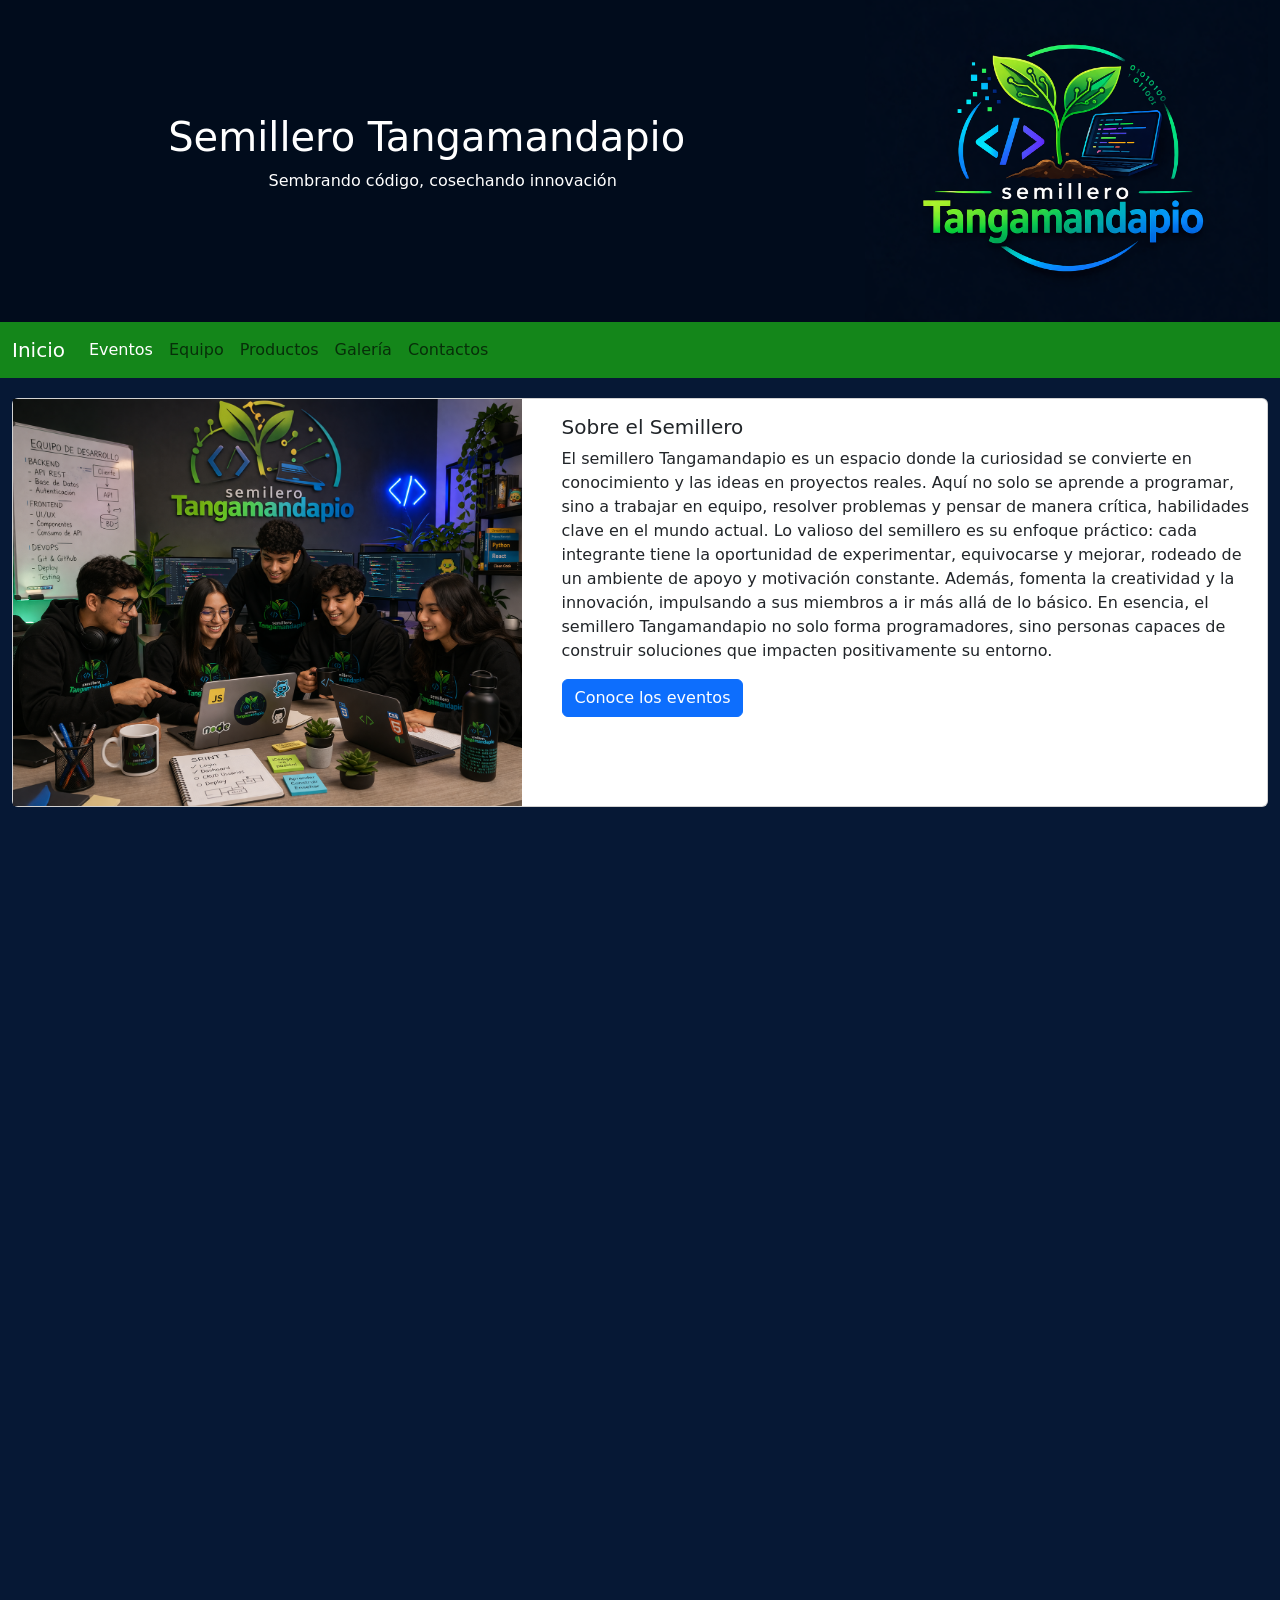
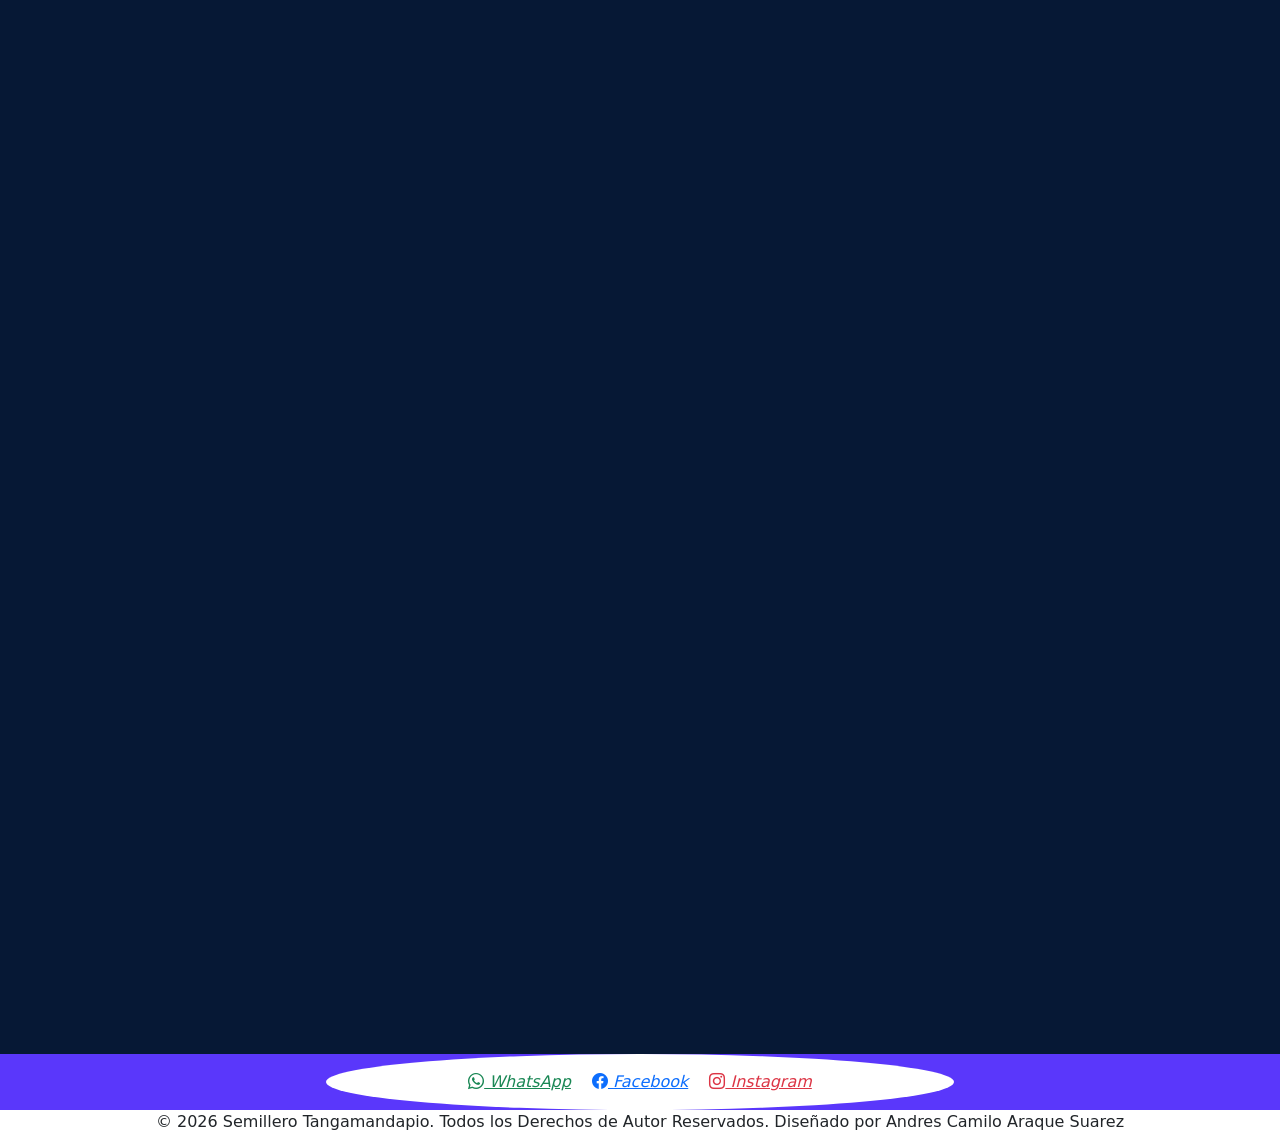
<file: index.html>
<!DOCTYPE html>
<html lang="es">

<head>
    <meta charset="UTF-8">
    <meta name="viewport" content="width=device-width, initial-scale=1.0">
    <title>Home</title>
    <link rel="stylesheet" href="./css/bootstrap.css">
    <link rel="stylesheet" href="./css/style.css">
    <link rel="stylesheet" href="https://cdn.jsdelivr.net/npm/bootstrap-icons@1.13.1/font/bootstrap-icons.min.css">
    <link rel="stylesheet" href="https://cdnjs.cloudflare.com/ajax/libs/animate.css/4.1.1/animate.min.css" />
    <link rel="stylesheet" href="https://unpkg.com/aos@2.3.1/dist/aos.css">

</head>

<body>
    <div id="Fondo" class="d-flex flex-column min-vh-100">

        <header class="container-fluid p-0">
            <div class="row m-0">

                <div
                    class="color col-8 col-md-8 col-lg-8 text-center text-white d-flex flex-column justify-content-center align-items-center">

                    <h1>Semillero Tangamandapio</h1>
                    <ul>Sembrando código, cosechando innovación</ul>

                </div>
                <div class="color col-4 col-md-4 col-lg-4 text-center d-flex align-items-center justify-content-center">

                    <img class="img-fluid" src="./img/Logo del semillero Tangamandapio.png"
                        alt="Logo del semillero">
                </div>

                <nav class="colornav navbar navbar-expand-lg">
                    <div class="container-fluid">
                        <a class="navbar-brand text-white" href="./index.html">Inicio</a>
                        <button class="navbar-toggler" type="button" data-bs-toggle="collapse"
                            data-bs-target="#navbarNav" aria-controls="navbarNav" aria-expanded="false"
                            aria-label="Toggle navigation">
                            <span class="navbar-toggler-icon"></span>
                        </button>
                        <div class="collapse navbar-collapse" id="navbarNav">
                            <ul class="navbar-nav">
                                <li class="nav-item">
                                    <a class="nav-link active text-white" aria-current="page"
                                        href="./2Eventos/index.html">Eventos</a>
                                </li>
                                <li class="nav-item">
                                    <a class="nav-link"
                                        href="./3Equipo/index.html">Equipo</a>
                                </li>
                                <li class="nav-item">
                                    <a class="nav-link"
                                        href="./4Producto/index.html">Productos</a>
                                </li>
                                <li class="nav-item">
                                    <a class="nav-link"
                                        href="./5Galeria/index.html">Galería</a>
                                </li>
                                <li class="nav-item">
                                    <a class="nav-link"
                                        href="./6Contactos/index.html">Contactos</a>
                                </li>

                            </ul>
                        </div>
                    </div>
                </nav>
            </div>

        </header>

        <main class="container-fluid p-0">
            <div class="row m-0">

                <section class="col-12 animate_pulse">
                    <div class="card w-100 h-100">
                        <div class="row g-4">

                            <div class="col-12 col-md-5 d-flex align-items-center">
                                <img class="img-fluid" src="./img/Equipo de desarrollo en acción.png"
                                    alt="Equipo de desarrollo en acción">
                            </div>

                            <div class="col-12 col-md-7">
                                <div class="card-body">
                                    <h5 class="card-title">Sobre el Semillero</h5>
                                    <p class="card-text">El semillero Tangamandapio es un espacio donde la
                                        curiosidad se
                                        convierte en conocimiento y las ideas en proyectos reales. Aquí no solo se
                                        aprende a
                                        programar, sino a trabajar en equipo, resolver problemas y pensar de manera
                                        crítica,
                                        habilidades clave en el mundo actual.

                                        Lo valioso del semillero es su enfoque práctico: cada integrante tiene la
                                        oportunidad de
                                        experimentar, equivocarse y mejorar, rodeado de un ambiente de apoyo y
                                        motivación
                                        constante. Además, fomenta la creatividad y la innovación, impulsando a sus
                                        miembros
                                        a
                                        ir más allá de lo básico.

                                        En esencia, el semillero Tangamandapio no solo forma programadores, sino
                                        personas
                                        capaces de construir soluciones que impacten positivamente su entorno.</p>
                                    <a href="./2Eventos/index.html"
                                        class="btn btn-primary">Conoce los eventos</a>

                                </div>
                            </div>
                        </div>
                    </div>
                </section>

                <section class="col-12 col-md-6 d-flex p-3" data-aos="zoom-in-up">
                    <article class="w-100">
                        <div class="card w-100 h-100">
                            <div class="row g-0">

                                <div>
                                    <img class="img-fluid h-100 object-fit-cover"
                                        src="./img/Colaboración y aprendizaje en programación.png"
                                        alt="Colaboración y aprendizaje en programación">
                                </div>

                                <div class="col-12 col-md-12">
                                    <div class="card-body">
                                        <h5 class="card-title text-center">Reseña histórica</h5>
                                        <p class="card-text text-justify">
                                            El semillero de programación Tangamandapio nace como una iniciativa
                                            académica orientada a fortalecer las competencias tecnológicas de los
                                            estudiantes, respondiendo a la necesidad de crear espacios de aprendizaje
                                            práctico en el área del desarrollo de software. Desde sus inicios, el
                                            semillero ha buscado integrar el conocimiento teórico con la aplicación
                                            real, promoviendo la participación activa en proyectos, retos y actividades
                                            colaborativas.

                                            A lo largo de su evolución, Tangamandapio ha consolidado un ambiente de
                                            trabajo enfocado en la innovación, el aprendizaje continuo y el desarrollo
                                            de soluciones tecnológicas, permitiendo a sus integrantes adquirir
                                            experiencia significativa y prepararse para los desafíos del entorno
                                            profesional.
                                        </p>

                                    </div>
                                </div>

                            </div>
                        </div>
                    </article>
                </section>

                <section class="col-12 col-md-6 d-flex p-3" data-aos="zoom-in-up">
                    <article class="w-100">
                        <div class="card w-100 h-100">
                            <div class="row g-0">

                                <div>
                                    <img class="img-fluid h-100 object-fit-cover"
                                        src="./img/Misión de innovación y colaboración tecnológica.png"
                                        alt="Misión de innovación y colaboración tecnológica">
                                </div>

                                <div class="col-12 col-md-12">
                                    <div class="card-body">
                                        <h5 class="card-title text-center">Misión</h5>
                                        <p class="card-text text-justify">
                                            Formar estudiantes con habilidades sólidas en programación y desarrollo de
                                            software, mediante un enfoque práctico, colaborativo e innovador, que les
                                            permita crear soluciones tecnológicas eficientes y contribuir al desarrollo
                                            de su entorno.
                                        </p>

                                        <h5 class="card-title text-center">Visión</h5>
                                        <p class="card-text text-justify">
                                            Ser un semillero de referencia en formación tecnológica, reconocido por la
                                            calidad de sus proyectos, la capacidad de innovación de sus integrantes y su
                                            aporte al desarrollo académico y social en el área de la programación.
                                        </p>
                                    </div>
                                </div>

                            </div>
                        </div>
                    </article>
                </section>

                <section class="col-12 col-md-6 d-flex p-3" data-aos="zoom-in-up">
                    <article class="w-100">
                        <div class="card w-100 h-100">
                            <div class="row g-0">

                                <div>
                                    <img class="img-fluid h-100 object-fit-cover"
                                        src="./img/Objetivos de programación en acción.png"
                                        alt=" Visión de jóvenes innovadores en acción">
                                </div>

                                <div class="col-12 col-md-12">
                                    <div class="card-body">
                                        <h5 class="card-title text-center">Objetivos</h5>

                                        <h6><strong>Objetivo general</strong></h6>
                                        <p>
                                            Fortalecer las competencias en programación y desarrollo de software de los
                                            estudiantes, a través de la participación en proyectos prácticos y trabajo
                                            colaborativo.
                                        </p>

                                        <h6><strong>Objetivos específicos</strong></h6>
                                        <ul>
                                            <li>Fomentar el aprendizaje continuo en lenguajes y tecnologías de
                                                programación.</li>
                                            <li>Desarrollar habilidades para la resolución de problemas mediante lógica
                                                computacional.</li>
                                            <li>Promover el trabajo en equipo en entornos de desarrollo de software.
                                            </li>
                                            <li>Incentivar la creación de proyectos innovadores con impacto social o
                                                académico.</li>
                                            <li>Preparar a los estudiantes para enfrentar retos del mundo laboral en el
                                                área tecnológica.</li>
                                        </ul>

                                    </div>
                                </div>

                            </div>
                        </div>
                    </article>
                </section>

                <section class="col-12 col-md-6 d-flex p-3" data-aos="zoom-in-up">
                    <article class="w-100">
                        <div class="card w-100 h-100">
                            <div class="row g-0">

                                <div>
                                    <img class="img-fluid h-100 object-fit-cover"
                                        src="./img/Colaboración en inteligencia artificial y ciberseguridad.png"
                                        alt="Objetivos de programación en acción">
                                </div>

                                <div class="col-12 col-md-12">
                                    <div class="card-body">
                                        <h5 class="card-title text-center">Desarrollo e Innovación Tecnológica</h5>
                                        <p class="card-text mt-3">
                                            El Semillero Tangamandapio orienta su trabajo hacia la <strong>investigación
                                                aplicada en el desarrollo de soluciones tecnológicas</strong>,
                                            enfocándose en la
                                            creación de herramientas digitales que respondan a necesidades reales del
                                            entorno académico y social.
                                        </p>

                                        <p class="card-text mt-3">
                                            Esta línea de investigación promueve el aprendizaje activo mediante la
                                            formulación de proyectos en áreas como:
                                        </p>

                                        <ul>
                                            <li>Desarrollo de software</li>
                                            <li class="text-danger">Inteligencia artificial</li>
                                            <li>Ciberseguridad</li>
                                            <li>Desarrollo web</li>
                                            <li>Algoritmos y estructuras de datos</li>
                                        </ul>

                                    </div>
                                </div>

                            </div>
                        </div>
                    </article>
                </section>

            </div>
        </main>

        <footer class="container-fluid p-0 text-center">
            <div class="row m-0">
                <div class="col-12 d-flex justify-content-center align-items-center colorfooter">

                    <i class="Redes p-3">
                        <a class="bi bi-whatsapp p-2 text-success" href="https://www.whatsapp.com/?lang=es">
                            WhatsApp</a>
                        <a class="bi bi-facebook p-2 text-primary" href="https://www.facebook.com/?lang=es">
                            Facebook</a>
                        <a class="bi bi-instagram p-2 text-danger" href="https://www.instagram.com/?lang=es">
                            Instagram</a>
                    </i>

                </div>
            </div>
        </footer>
    </div>

    <div class="col-12 d-flex justify-content-center align-items-center p-0 m-0">
        © 2026 Semillero Tangamandapio. Todos los Derechos de Autor Reservados. Diseñado por Andres Camilo Araque
        Suarez
    </div>

    <script src="./js/bootstrap.js"></script>
    <script src="https://unpkg.com/aos@next/dist/aos.js"></script>
    <script>AOS.init();</script>
</body>

</html>
</file>
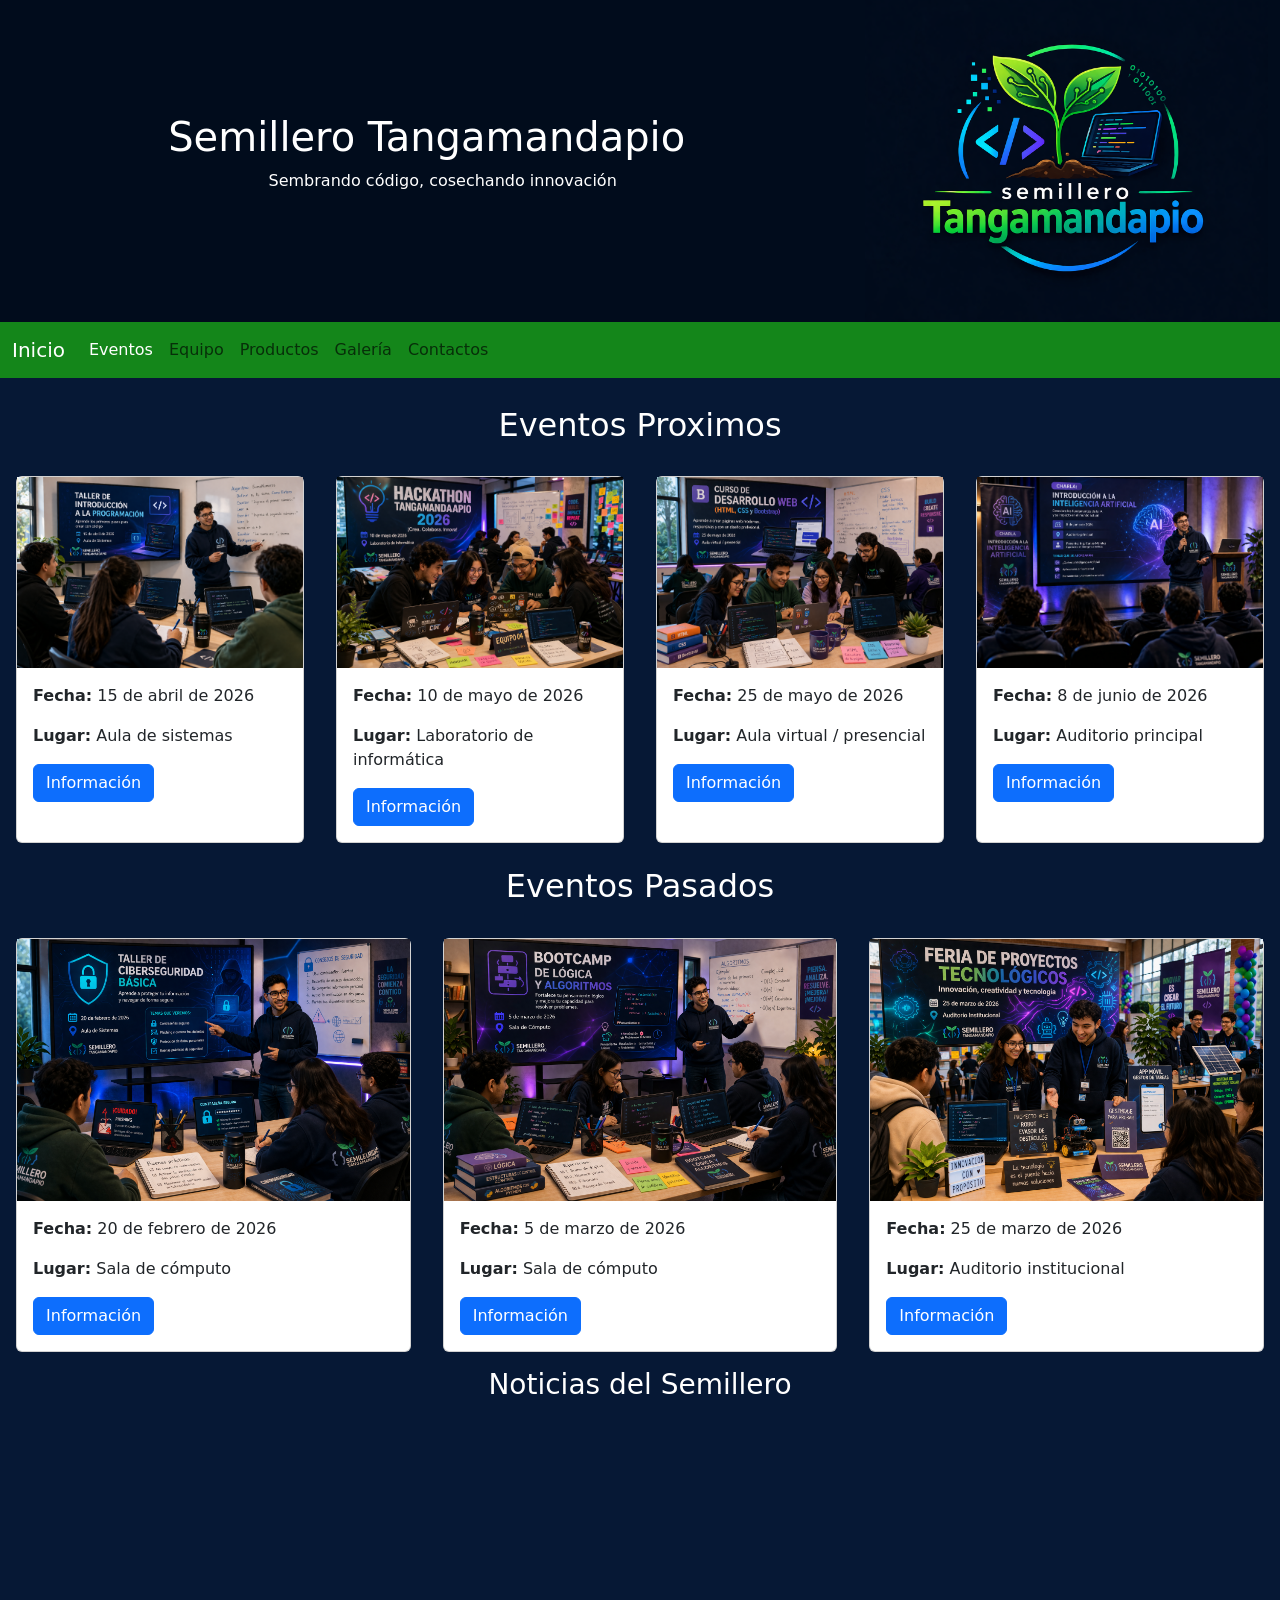
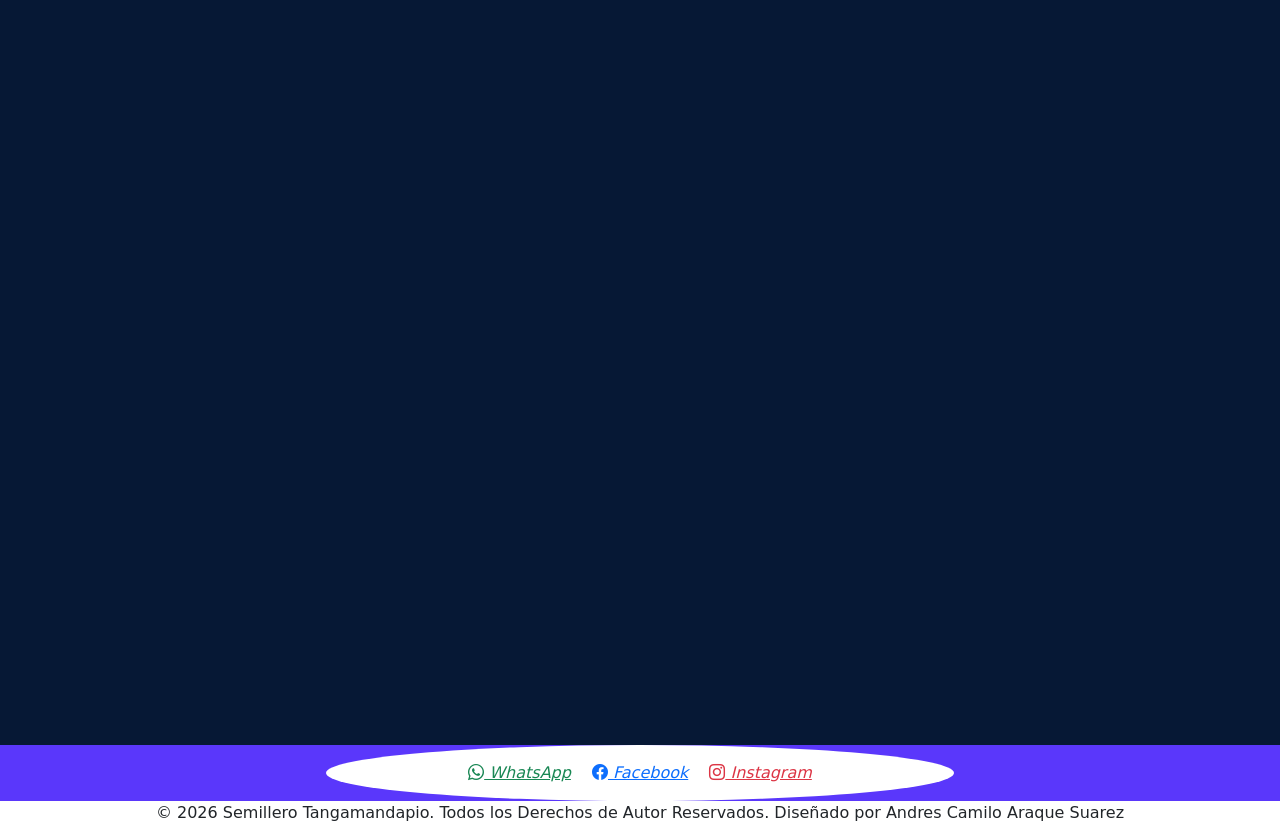
<file: 2Eventos/index.html>
<!DOCTYPE html>
<html lang="es">

<head>
    <meta charset="UTF-8">
    <meta name="viewport" content="width=device-width, initial-scale=1.0">
    <title>Eventos</title>
    <link rel="stylesheet" href="../css/bootstrap.css">
    <link rel="stylesheet" href="./css/style.css">
    <link rel="stylesheet" href="https://cdn.jsdelivr.net/npm/bootstrap-icons@1.13.1/font/bootstrap-icons.min.css">
    <link rel="stylesheet" href="https://cdnjs.cloudflare.com/ajax/libs/animate.css/4.1.1/animate.min.css" />
    <link rel="stylesheet" href="https://unpkg.com/aos@2.3.1/dist/aos.css">
</head>

<body>
    <div id="Fondo" class="d-flex flex-column min-vh-100">

        <header class="container-fluid p-0">
            <div class="row m-0">

                <div id="color"
                    class="col-8 col-md-8 col-lg-8 text-center text-white d-flex flex-column justify-content-center align-items-center">

                    <h1>Semillero Tangamandapio</h1>
                    <ul>Sembrando código, cosechando innovación</ul>

                </div>
                <div id="color"
                    class="col-4 col-md-4 col-lg-4 text-center d-flex align-items-center justify-content-center">

                    <img class="img-fluid" src="./img/Logo del semillero Tangamandapio.png" alt="Logo del semillero">
                </div>

                <nav id="colornav" class="navbar navbar-expand-lg">
                    <div class="container-fluid">
                        <a class="navbar-brand text-white"
                            href="../index.html">Inicio</a>
                        <button class="navbar-toggler" type="button" data-bs-toggle="collapse"
                            data-bs-target="#navbarNav" aria-controls="navbarNav" aria-expanded="false"
                            aria-label="Toggle navigation">
                            <span class="navbar-toggler-icon"></span>
                        </button>
                        <div class="collapse navbar-collapse" id="navbarNav">
                            <ul class="navbar-nav">
                                <li class="nav-item">
                                    <a class="nav-link active text-white" aria-current="page"
                                        href="../2Eventos/index.html">Eventos</a>
                                </li>
                                <li class="nav-item">
                                    <a class="nav-link"
                                        href="../3Equipo/index.html">Equipo</a>
                                </li>
                                <li class="nav-item">
                                    <a class="nav-link"
                                        href="../4Producto/index.html">Productos</a>
                                </li>
                                <li class="nav-item">
                                    <a class="nav-link"
                                        href="../5Galeria/index.html">Galería</a>
                                </li>
                                <li class="nav-item">
                                    <a class="nav-link"
                                        href="../6Contactos/index.html">Contactos</a>
                                </li>

                            </ul>
                        </div>
                    </div>
                </nav>
            </div>

        </header>

        <main class="container-fluid">
            <div class="row justify-content-center">

                <h2 class="text-center my-2 text-white">Eventos Proximos</h2>

                <div class="row justify-content-center g-2">
                    <!-- aquí van los eventos Proximos -->
                </div>

                <section class="col-12 col-md-3 d-flex p-3 animate_rubberBand">
                    <article class="w-100">
                        <div class="card w-100 h-100">
                            <div class="row g-0">

                                <div class="col-12">
                                    <img class="img-fluid w-100" src="./img/Taller de programación en acción.png"
                                        alt="Taller de programación">
                                </div>

                                <div class="col-12 col-md-12">
                                    <div class="card-body">
                                        <!-- Button trigger modal -->
                                        <p><strong>Fecha:</strong> 15 de abril de 2026</p>
                                        <p><strong>Lugar:</strong> Aula de sistemas</p>
                                        <button type="button" class="btn btn-primary" data-bs-toggle="modal"
                                            data-bs-target="#Evento1">
                                            Información
                                        </button>

                                        <!-- Modal -->
                                        <div class="modal fade" id="Evento1" tabindex="-1"
                                            aria-labelledby="exampleModalLabel" aria-hidden="true">
                                            <div class="modal-dialog">
                                                <div class="modal-content">
                                                    <div class="modal-header">
                                                        <h1 class="modal-title fs-5" id="exampleModalLabel">Taller de
                                                            Introducción a la Programación
                                                        </h1>
                                                        <button type="button" class="btn-close" data-bs-dismiss="modal"
                                                            aria-label="Close"></button>
                                                    </div>
                                                    <div class="modal-body">
                                                        <p>
                                                            Espacio dirigido a nuevos integrantes donde se abordan
                                                            conceptos básicos de lógica de programación y primeros pasos
                                                            en código.
                                                        </p>
                                                    </div>
                                                    <div class="modal-footer">
                                                        <button type="button" class="btn btn-secondary"
                                                            data-bs-dismiss="modal">Cerrar</button>

                                                    </div>
                                                </div>
                                            </div>
                                        </div>
                                    </div>
                                </div>

                            </div>
                        </div>
                    </article>
                </section>

                <section id="si" class="col-12 col-md-3 d-flex p-3 animate_rubberBand">
                    <article class="w-100">
                        <div class="card w-100 h-100">
                            <div class="row g-0">

                                <div class="col-12">
                                    <img class="img-fluid w-100"
                                        src="./img/Hackathon colaborativo Tangamandapapio 2026.png" alt="Hackathon">
                                </div>

                                <div class="col-12 col-md-12">
                                    <div class="card-body">

                                        <!-- Button trigger modal -->
                                        <p><strong>Fecha:</strong> 10 de mayo de 2026</p>
                                        <p><strong>Lugar:</strong> Laboratorio de informática</p>
                                        <button type="button" class="btn btn-primary" data-bs-toggle="modal"
                                            data-bs-target="#Evento2">
                                            Información
                                        </button>

                                        <!-- Modal -->
                                        <div class="modal fade" id="Evento2" tabindex="-1"
                                            aria-labelledby="exampleModalLabel" aria-hidden="true">
                                            <div class="modal-dialog">
                                                <div class="modal-content">
                                                    <div class="modal-header">
                                                        <h1 class="modal-title fs-5" id="exampleModalLabel">Hackathon
                                                            Tangamandapio 2026
                                                        </h1>
                                                        <button type="button" class="btn-close" data-bs-dismiss="modal"
                                                            aria-label="Close"></button>
                                                    </div>
                                                    <div class="modal-body">
                                                        <p>
                                                            Jornada intensiva donde los participantes desarrollan
                                                            soluciones tecnológicas a problemáticas reales en equipos de
                                                            trabajo.
                                                        </p>
                                                    </div>
                                                    <div class="modal-footer">
                                                        <button type="button" class="btn btn-secondary"
                                                            data-bs-dismiss="modal">Cerrar</button>

                                                    </div>
                                                </div>
                                            </div>
                                        </div>
                                    </div>
                                </div>

                            </div>
                        </div>
                    </article>
                </section>

                <section class="col-12 col-md-3 d-flex p-3 animate_rubberBand">
                    <article class="w-100">
                        <div class="card w-100 h-100">
                            <div class="row g-0">

                                <div class="col-12">
                                    <img class="img-fluid w-100" src="./img/Curso de desarrollo web en acción.png"
                                        alt="Curso de desarrollo web">
                                </div>

                                <div class="col-12 col-md-12">
                                    <div class="card-body">

                                        <!-- Button trigger modal -->
                                        <p><strong>Fecha:</strong> 25 de mayo de 2026</p>
                                        <p><strong>Lugar:</strong> Aula virtual / presencial</p>
                                        <button type="button" class="btn btn-primary" data-bs-toggle="modal"
                                            data-bs-target="#Evento3">
                                            Información
                                        </button>

                                        <!-- Modal -->
                                        <div class="modal fade" id="Evento3" tabindex="-1"
                                            aria-labelledby="exampleModalLabel" aria-hidden="true">
                                            <div class="modal-dialog">
                                                <div class="modal-content">
                                                    <div class="modal-header">
                                                        <h1 class="modal-title fs-5" id="exampleModalLabel">Curso de
                                                            Desarrollo Web (HTML, CSS y Bootstrap)
                                                        </h1>
                                                        <button type="button" class="btn-close" data-bs-dismiss="modal"
                                                            aria-label="Close"></button>
                                                    </div>
                                                    <div class="modal-body">
                                                        <p>
                                                            Espacio dirigido a nuevos integrantes donde se abordan
                                                            conceptos básicos
                                                            de lógica de programación y primeros pasos en código.
                                                        </p>
                                                    </div>
                                                    <div class="modal-footer">
                                                        <button type="button" class="btn btn-secondary"
                                                            data-bs-dismiss="modal">Cerrar</button>

                                                    </div>
                                                </div>
                                            </div>
                                        </div>
                                    </div>
                                </div>

                            </div>
                        </div>
                    </article>
                </section>

                <section class="col-12 col-md-3 d-flex p-3 animate_rubberBand">
                    <article class="w-100">
                        <div class="card w-100 h-100">
                            <div class="row g-0">

                                <div class="col-12">
                                    <img class="img-fluid w-100" src="./img/Charla sobre inteligencia artificial.png"
                                        alt="Charla sobre inteligencia artificial">
                                </div>

                                <div class="col-12 col-md-12">
                                    <div class="card-body">

                                        <!-- Button trigger modal -->
                                        <p><strong>Fecha:</strong> 8 de junio de 2026</p>
                                        <p><strong>Lugar:</strong> Auditorio principal</p>
                                        <button type="button" class="btn btn-primary" data-bs-toggle="modal"
                                            data-bs-target="#Evento4">
                                            Información
                                        </button>

                                        <!-- Modal -->
                                        <div class="modal fade" id="Evento4" tabindex="-1"
                                            aria-labelledby="exampleModalLabel" aria-hidden="true">
                                            <div class="modal-dialog">
                                                <div class="modal-content">
                                                    <div class="modal-header">
                                                        <h1 class="modal-title fs-5" id="exampleModalLabel">Charla:
                                                            Introducción a la Inteligencia Artificial
                                                        </h1>
                                                        <button type="button" class="btn-close" data-bs-dismiss="modal"
                                                            aria-label="Close"></button>
                                                    </div>
                                                    <div class="modal-body">
                                                        <p>
                                                            Conferencia sobre fundamentos de inteligencia artificial,
                                                            sus aplicaciones y oportunidades en el entorno actual.
                                                        </p>
                                                    </div>
                                                    <div class="modal-footer">
                                                        <button type="button" class="btn btn-secondary"
                                                            data-bs-dismiss="modal">Cerrar</button>

                                                    </div>
                                                </div>
                                            </div>
                                        </div>
                                    </div>
                                </div>

                            </div>
                        </div>
                    </article>
                </section>

                <h2 class="text-center my-2 text-white">Eventos Pasados</h2>

                <div class="row justify-content-center g-2">
                    <!-- aquí van los eventos pasados -->
                </div>

                <section class="col-12 col-md-4 d-flex p-3 animate_flash">
                    <article class="w-100">
                        <div class="card w-100 h-100">
                            <div class="row g-0">

                                <div class="col-12">
                                    <img class="img-fluid w-100"
                                        src="./img/Taller de ciberseguridad básica en acción.png"
                                        alt="Taller de ciberseguridad">
                                </div>

                                <div class="col-12 col-md-12">
                                    <div class="card-body">

                                        <!-- Button trigger modal -->
                                        <p><strong>Fecha:</strong> 20 de febrero de 2026</p>
                                        <p><strong>Lugar:</strong> Sala de cómputo</p>
                                        <button type="button" class="btn btn-primary" data-bs-toggle="modal"
                                            data-bs-target="#Evento5">
                                            Información
                                        </button>

                                        <!-- Modal -->
                                        <div class="modal fade" id="Evento5" tabindex="-1"
                                            aria-labelledby="exampleModalLabel" aria-hidden="true">
                                            <div class="modal-dialog">
                                                <div class="modal-content">
                                                    <div class="modal-header">
                                                        <h1 class="modal-title fs-5" id="exampleModalLabel">Taller de
                                                            Ciberseguridad Básica
                                                        </h1>
                                                        <button type="button" class="btn-close" data-bs-dismiss="modal"
                                                            aria-label="Close"></button>
                                                    </div>
                                                    <div class="modal-body">
                                                        <p>
                                                            Actividad enfocada en buenas prácticas de seguridad
                                                            informática y protección de datos.
                                                        </p>
                                                    </div>
                                                    <div class="modal-footer">
                                                        <button type="button" class="btn btn-secondary"
                                                            data-bs-dismiss="modal">Cerrar</button>

                                                    </div>
                                                </div>
                                            </div>
                                        </div>
                                    </div>
                                </div>

                            </div>
                        </div>
                    </article>
                </section>

                <section class="col-12 col-md-4 d-flex p-3 animate_flash">
                    <article class="w-100">
                        <div class="card w-100 h-100">
                            <div class="row g-0">

                                <div class="col-12">
                                    <img class="img-fluid w-100" src="./img/Taller de lógica y algoritmos.png"
                                        alt="bootcamp de lógica y algoritmos">
                                </div>

                                <div class="col-12 col-md-12">
                                    <div class="card-body">

                                        <!-- Button trigger modal -->
                                        <p><strong>Fecha:</strong> 5 de marzo de 2026</p>
                                        <p><strong>Lugar:</strong> Sala de cómputo</p>
                                        <button type="button" class="btn btn-primary" data-bs-toggle="modal"
                                            data-bs-target="#Evento6">
                                            Información
                                        </button>

                                        <!-- Modal -->
                                        <div class="modal fade" id="Evento6" tabindex="-1"
                                            aria-labelledby="exampleModalLabel" aria-hidden="true">
                                            <div class="modal-dialog">
                                                <div class="modal-content">
                                                    <div class="modal-header">
                                                        <h1 class="modal-title fs-5" id="exampleModalLabel">Bootcamp de
                                                            Lógica y Algoritmos
                                                        </h1>
                                                        <button type="button" class="btn-close" data-bs-dismiss="modal"
                                                            aria-label="Close"></button>
                                                    </div>
                                                    <div class="modal-body">
                                                        <p>
                                                            Entrenamiento intensivo para fortalecer habilidades en
                                                            resolución de problemas y pensamiento lógico.
                                                        </p>
                                                    </div>
                                                    <div class="modal-footer">
                                                        <button type="button" class="btn btn-secondary"
                                                            data-bs-dismiss="modal">Cerrar</button>

                                                    </div>
                                                </div>
                                            </div>
                                        </div>
                                    </div>
                                </div>

                            </div>
                        </div>
                    </article>
                </section>

                <section class="col-12 col-md-4 d-flex p-3 animate_flash">
                    <article class="w-100">
                        <div class="card w-100 h-100">
                            <div class="row g-0">

                                <div class="col-12">
                                    <img class="img-fluid w-100" src="./img/Feria de proyectos tecnológicos 2026.png"
                                        alt="Feria de Proyectos Tecnológicos">
                                </div>

                                <div class="col-12 col-md-12">
                                    <div class="card-body">

                                        <!-- Button trigger modal -->
                                        <p><strong>Fecha:</strong> 25 de marzo de 2026</p>
                                        <p><strong>Lugar:</strong> Auditorio institucional</p>
                                        <button type="button" class="btn btn-primary" data-bs-toggle="modal"
                                            data-bs-target="#Evento7">
                                            Información
                                        </button>

                                        <!-- Modal -->
                                        <div class="modal fade" id="Evento7" tabindex="-1"
                                            aria-labelledby="exampleModalLabel" aria-hidden="true">
                                            <div class="modal-dialog">
                                                <div class="modal-content">
                                                    <div class="modal-header">
                                                        <h1 class="modal-title fs-5" id="exampleModalLabel">Feria de
                                                            Proyectos Tecnológicos
                                                        </h1>
                                                        <button type="button" class="btn-close" data-bs-dismiss="modal"
                                                            aria-label="Close"></button>
                                                    </div>
                                                    <div class="modal-body">
                                                        <p>
                                                            Evento de cierre donde los integrantes presentaron sus
                                                            proyectos desarrollados durante el periodo académico.
                                                        </p>
                                                    </div>
                                                    <div class="modal-footer">
                                                        <button type="button" class="btn btn-secondary"
                                                            data-bs-dismiss="modal">Cerrar</button>

                                                    </div>
                                                </div>
                                            </div>
                                        </div>
                                    </div>
                                </div>

                            </div>
                        </div>
                    </article>
                </section>

                <!-- TÍTULO -->
                <div class="text-center mb-4 text-white">
                    <h3>Noticias del Semillero</h3>

                </div>

                <section>
                    <!-- NOTICIA 1 -->
                    <div class="card mb-3" data-aos="zoom-in">
                        <div class="row g-0">
                            <div class="col-md-4">
                                <img src="./img/Taller de programación en acción.png" class="img-fluid rounded-start"
                                    alt="Sistema Web">
                            </div>
                            <div class="col-md-8">
                                <div class="card-body">
                                    <h5 class="card-title">Inicio exitoso del Taller de Programación para nuevos
                                        integrantes</h5>
                                    <p class="card-text">
                                        El Semillero Tangamandapio dio inicio a su ciclo de formación con el Taller de
                                        Introducción a la Programación, donde los nuevos integrantes aprendieron
                                        conceptos básicos de lógica y estructuras fundamentales. La actividad contó con
                                        alta participación y un ambiente colaborativo que fortaleció el interés por el
                                        desarrollo de software.
                                    </p>

                                </div>
                            </div>
                        </div>
                    </div>

                    <!-- NOTICIA 2 -->
                    <div class="card mb-3" data-aos="zoom-in">
                        <div class="row g-0">
                            <div class="col-md-4">
                                <img src="./img/Hackathon colaborativo Tangamandapapio 2026.png"
                                    class="img-fluid rounded-start" alt="Proyecto IA">
                            </div>
                            <div class="col-md-8">
                                <div class="card-body">
                                    <h5 class="card-title">Hackathon 2026 impulsa la innovación estudiantil</h5>
                                    <p class="card-text">
                                        Durante el Hackathon Tangamandapio 2026, los participantes desarrollaron
                                        soluciones tecnológicas en tiempo limitado, abordando problemáticas reales. Se
                                        destacaron proyectos enfocados en aplicaciones web y herramientas digitales,
                                        evidenciando el talento y la creatividad de los integrantes del semillero.
                                    </p>

                                </div>
                            </div>
                        </div>
                    </div>

                    <!-- NOTICIA 3 -->
                    <div class="card mb-3" data-aos="zoom-in">
                        <div class="row g-0">
                            <div class="col-md-4">
                                <img src="./img/Curso de desarrollo web en acción.png" class="img-fluid rounded-start"
                                    alt="Ciberseguridad">
                            </div>
                            <div class="col-md-8">
                                <div class="card-body">
                                    <h5 class="card-title">Finaliza con éxito el curso de desarrollo web</h5>
                                    <p class="card-text">
                                        El curso de HTML, CSS y Bootstrap permitió a los participantes adquirir
                                        habilidades prácticas en la creación de sitios web responsivos. Como resultado,
                                        se desarrollaron múltiples proyectos funcionales que reflejan el aprendizaje
                                        obtenido.
                                    </p>

                                </div>
                            </div>
                        </div>
                    </div>
                </section>

            </div>
        </main>

        <footer class="container-fluid p-0 text-center">
            <div class="row m-0">
                <div class="col-12 d-flex justify-content-center align-items-center colorfooter">

                    <i class="Redes p-3">
                        <a class="bi bi-whatsapp p-2 text-success" href="https://www.whatsapp.com/?lang=es">
                            WhatsApp</a>
                        <a class="bi bi-facebook p-2 text-primary" href="https://www.facebook.com/?lang=es">
                            Facebook</a>
                        <a class="bi bi-instagram p-2 text-danger" href="https://www.instagram.com/?lang=es">
                            Instagram</a>
                    </i>

                </div>
            </div>

        </footer>

        </div>

        <div class="col-12 d-flex justify-content-center align-items-center p-0 m-0">
            © 2026 Semillero Tangamandapio. Todos los Derechos de Autor Reservados. Diseñado por Andres Camilo Araque
            Suarez
        </div>

        <script src="./js/bootstrap.js"></script>
        <script src="https://unpkg.com/aos@next/dist/aos.js"></script>
        <script>AOS.init();</script>
</body>

</html>
</file>
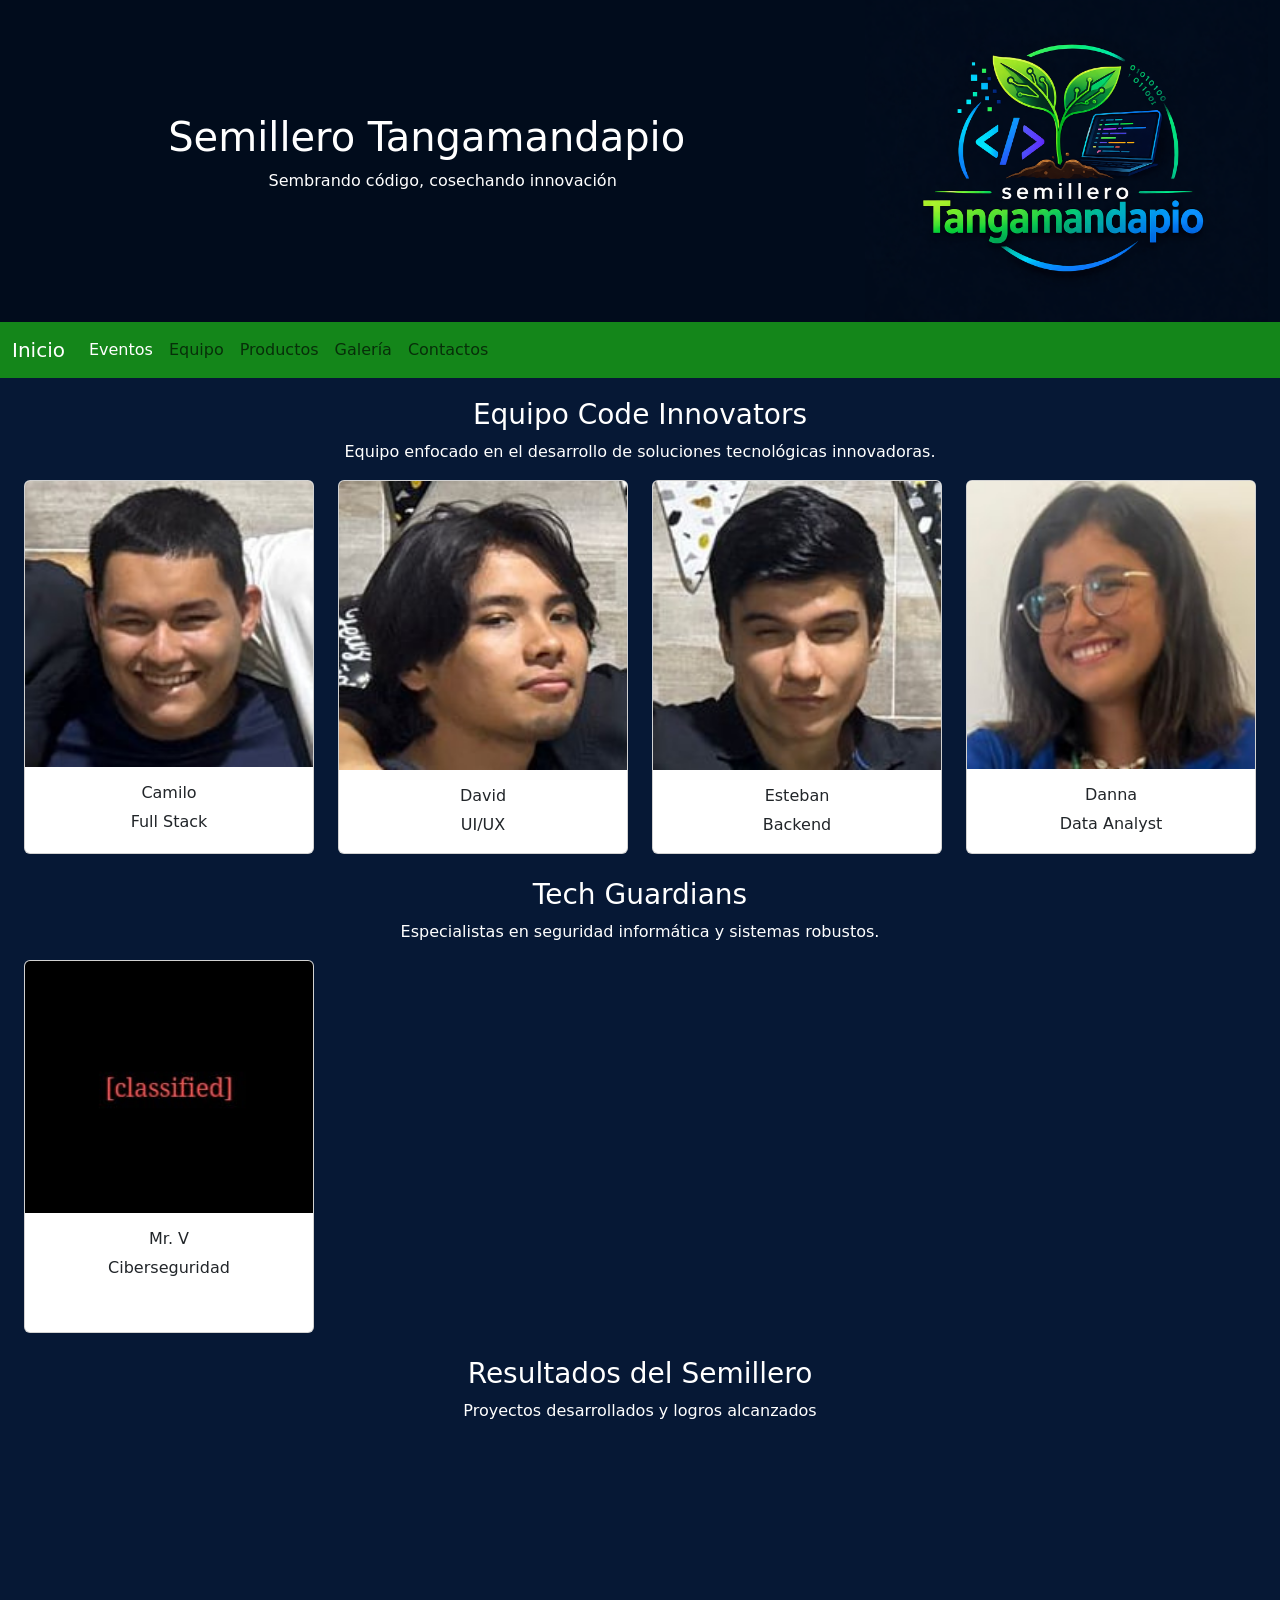
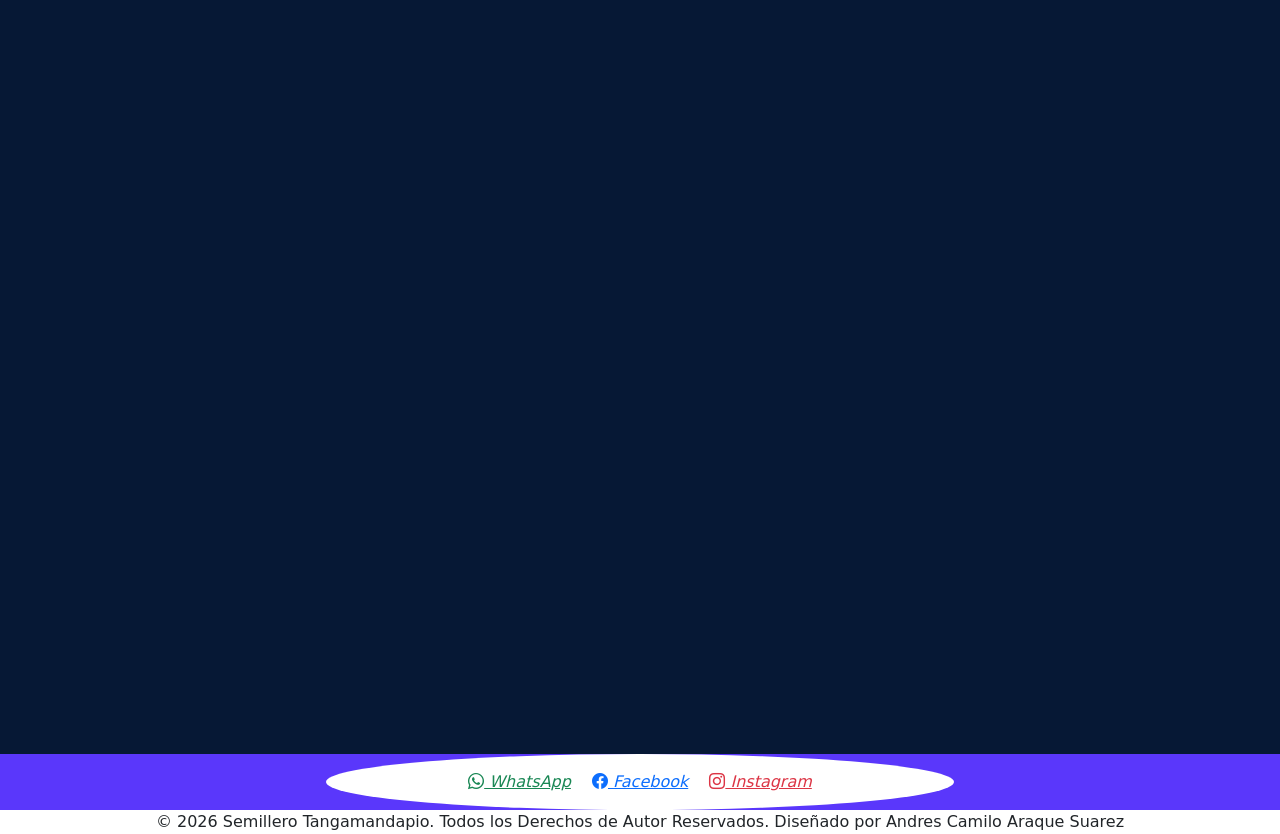
<file: 3Equipo/index.html>
<!DOCTYPE html>
<html lang="es">

<head>
    <meta charset="UTF-8">
    <meta name="viewport" content="width=device-width, initial-scale=1.0">
    <title>Equipo</title>
    <link rel="stylesheet" href="../css/bootstrap.css">
    <link rel="stylesheet" href="./css/style.css">
    <link rel="stylesheet" href="https://cdn.jsdelivr.net/npm/bootstrap-icons@1.13.1/font/bootstrap-icons.min.css">
    <link rel="stylesheet" href="https://cdnjs.cloudflare.com/ajax/libs/animate.css/4.1.1/animate.min.css" />
    <link rel="stylesheet" href="https://unpkg.com/aos@2.3.1/dist/aos.css">
</head>

<body>
    <div id="Fondo" class="d-flex flex-column min-vh-100">

        <header class="container-fluid p-0">
            <div class="row m-0">

                <div id="color"
                    class="col-8 col-md-8 col-lg-8 text-center text-white d-flex flex-column justify-content-center align-items-center">

                    <h1>Semillero Tangamandapio</h1>
                    <ul>Sembrando código, cosechando innovación</ul>

                </div>
                <div id="color"
                    class="col-4 col-md-4 col-lg-4 text-center d-flex align-items-center justify-content-center">

                    <img class="img-fluid" src="./img/Logo del semillero Tangamandapio.png" alt="Logo del semillero">
                </div>

                <nav id="colornav" class="navbar navbar-expand-lg">
                    <div class="container-fluid">
                        <a class="navbar-brand text-white"
                            href="../index.html">Inicio</a>
                        <button class="navbar-toggler" type="button" data-bs-toggle="collapse"
                            data-bs-target="#navbarNav" aria-controls="navbarNav" aria-expanded="false"
                            aria-label="Toggle navigation">
                            <span class="navbar-toggler-icon"></span>
                        </button>
                        <div class="collapse navbar-collapse" id="navbarNav">
                            <ul class="navbar-nav">
                                <li class="nav-item">
                                    <a class="nav-link active text-white" aria-current="page"
                                        href="../2Eventos/index.html">Eventos</a>
                                </li>
                                <li class="nav-item">
                                    <a class="nav-link"
                                        href="../3Equipo/index.html">Equipo</a>
                                </li>
                                <li class="nav-item">
                                    <a class="nav-link"
                                        href="../4Producto/index.html">Productos</a>
                                </li>
                                <li class="nav-item">
                                    <a class="nav-link"
                                        href="../5Galeria/index.html">Galería</a>
                                </li>
                                <li class="nav-item">
                                    <a class="nav-link"
                                        href="../6Contactos/index.html">Contactos</a>
                                </li>

                            </ul>
                        </div>
                    </div>
                </nav>
            </div>

        </header>

        <main class="container-fluid">
            <div class="row justify-content-center">

                <h3 class="text-center text-white">Equipo Code Innovators</h3>
                <p class="text-center text-white">
                    Equipo enfocado en el desarrollo de soluciones tecnológicas innovadoras.
                </p>

                <section class="row justify-content-center">

                    <!-- Integrante 1 -->
                    <div class="col-md-3 col-6 mb-4" data-aos="zoom-in">
                        <div class="card h-100 text-center">
                            <img src="./img/Camilo.jpg" class="card-img-top" alt="Camilo">
                            <div class="card-body">
                                <h6 class="card-title">Camilo</h6>
                                <p class="card-text">Full Stack</p>
                            </div>
                        </div>
                    </div>

                    <!-- Integrante 2 -->
                    <div class="col-md-3 col-6 mb-4" data-aos="zoom-in">
                        <div class="card h-100 text-center">
                            <img src="./img/David.jpg" class="card-img-top" alt="David">
                            <div class="card-body">
                                <h6 class="card-title">David</h6>
                                <p class="card-text">UI/UX</p>
                            </div>
                        </div>
                    </div>

                    <!-- Integrante 3 -->
                    <div class="col-md-3 col-6 mb-4" data-aos="zoom-in">
                        <div class="card h-100 text-center">
                            <img src="./img/Esteban.jpg" class="card-img-top" alt="Esteban">
                            <div class="card-body">
                                <h6 class="card-title">Esteban</h6>
                                <p class="card-text">Backend</p>
                            </div>
                        </div>
                    </div>

                    <!-- Integrante 4 -->
                    <div class="col-md-3 col-6 mb-4" data-aos="zoom-in">
                        <div class="card h-100 text-center">
                            <img src="./img/Danna.jpg" class="card-img-top" alt="Danna">
                            <div class="card-body">
                                <h6 class="card-title">Danna</h6>
                                <p class="card-text">Data Analyst</p>
                            </div>
                        </div>
                    </div>

                </section>

                <h3 class="text-center text-white">Tech Guardians</h3>
                <p class="text-center text-white">
                    Especialistas en seguridad informática y sistemas robustos.
                </p>

                <section class="row justify-content-center">

                    <!-- Integrante 1 -->
                    <div class="col-md-3 col-6 mb-4 animate_headShake">
                        <div class="card h-100 text-center">
                            <img src="./img/MrVClasificado.jpg" class="card-img-top" alt="Mr. V">
                            <div class="card-body">
                                <h6 class="card-title">Mr. V</h6>
                                <p class="card-text">Ciberseguridad</p>
                            </div>
                        </div>
                    </div>

                    <!-- Integrante 2 -->
                    <div class="col-md-3 col-6 mb-4" data-aos="zoom-in">
                        <div class="card h-100 text-center">
                            <img src="./img/Desarrollando el futuro desde el escritorio.png" class="card-img-top"
                                alt="Valentina">
                            <div class="card-body">
                                <h6 class="card-title">Valentina</h6>
                                <p class="card-text">Frontend</p>
                            </div>
                        </div>
                    </div>

                    <!-- Integrante 3 -->
                    <div class="col-md-3 col-6 mb-4" data-aos="zoom-in">
                        <div class="card h-100 text-center">
                            <img src="./img/Ingeniero de software en su espacio de trabajo.png" class="card-img-top"
                                alt="Miguel">
                            <div class="card-body">
                                <h6 class="card-title">Miguel</h6>
                                <p class="card-text">Software Engineer</p>
                            </div>
                        </div>
                    </div>

                    <!-- Integrante 4 -->
                    <div class="col-md-3 col-6 mb-4" data-aos="zoom-in">
                        <div class="card h-100 text-center">
                            <img src="./img/Mujer de QA trabajando en oficina moderna.png" class="card-img-top"
                                alt="Camila">
                            <div class="card-body">
                                <h6 class="card-title">Camila</h6>
                                <p class="card-text">QA Tester</p>
                            </div>
                        </div>
                    </div>

                </section>

                <!-- TÍTULO -->
                <div class="text-center mb-4 text-white">
                    <h3>Resultados del Semillero</h3>
                    <p class="text-white">Proyectos desarrollados y logros alcanzados</p>
                </div>

                <section>
                    <!-- RESULTADO 1 -->
                    <div class="card mb-3" data-aos="zoom-in">
                        <div class="row g-0">
                            <div class="col-md-4">
                                <img src="./img/Interfaz moderna del sistema de gestión.png"
                                    class="img-fluid rounded-start" alt="Sistema Web">
                            </div>
                            <div class="col-md-8">
                                <div class="card-body">
                                    <h5 class="card-title">Sistema de Gestión Web</h5>
                                    <p class="card-text">
                                        Desarrollo de una plataforma web para la gestión de usuarios y eventos del
                                        semillero.
                                    </p>
                                    <p class="card-text">
                                        <strong>Resultado:</strong> Se logró automatizar procesos administrativos,
                                        mejorando la organización y acceso a la información.
                                    </p>
                                </div>
                            </div>
                        </div>
                    </div>

                    <!-- RESULTADO 2 -->
                    <div class="card mb-3" data-aos="zoom-in">
                        <div class="row g-0">
                            <div class="col-md-4">
                                <img src="./img/Flujo de modelo de IA en acción.png" class="img-fluid rounded-start"
                                    alt="Proyecto IA">
                            </div>
                            <div class="col-md-8">
                                <div class="card-body">
                                    <h5 class="card-title">Modelo de Inteligencia Artificial</h5>
                                    <p class="card-text">
                                        Implementación de un modelo básico de IA para clasificación de datos académicos.
                                    </p>
                                    <p class="card-text">
                                        <strong>Resultado:</strong> Se obtuvo un sistema capaz de analizar información y
                                        apoyar la toma de decisiones.
                                    </p>
                                </div>
                            </div>
                        </div>
                    </div>

                    <!-- RESULTADO 3 -->
                    <div class="card mb-3" data-aos="zoom-in">
                        <div class="row g-0">
                            <div class="col-md-4">
                                <img src="./img/Simulación de ciberseguridad en laboratorio.png"
                                    class="img-fluid rounded-start" alt="Ciberseguridad">
                            </div>
                            <div class="col-md-8">
                                <div class="card-body">
                                    <h5 class="card-title">Simulación de Ciberseguridad</h5>
                                    <p class="card-text">
                                        Desarrollo de prácticas de seguridad informática para detectar vulnerabilidades.
                                    </p>
                                    <p class="card-text">
                                        <strong>Resultado:</strong> Se fortalecieron habilidades en protección de
                                        sistemas y análisis de riesgos.
                                    </p>
                                </div>
                            </div>
                        </div>
                    </div>
                </section>

            </div>

        </main>
    </div>

    <footer class="container-fluid p-0 text-center">
        <div class="row m-0">
            <div class="col-12 d-flex justify-content-center align-items-center colorfooter">

                <i class="Redes p-3">
                    <a class="bi bi-whatsapp p-2 text-success" href="https://www.whatsapp.com/?lang=es">
                        WhatsApp</a>
                    <a class="bi bi-facebook p-2 text-primary" href="https://www.facebook.com/?lang=es">
                        Facebook</a>
                    <a class="bi bi-instagram p-2 text-danger" href="https://www.instagram.com/?lang=es">
                        Instagram</a>
                </i>

            </div>
        </div>
    </footer>

    <div class="col-12 d-flex justify-content-center align-items-center p-0 m-0">
        © 2026 Semillero Tangamandapio. Todos los Derechos de Autor Reservados. Diseñado por Andres Camilo Araque
        Suarez
    </div>

    <script src="./js/bootstrap.js"></script>
    <script src="https://unpkg.com/aos@next/dist/aos.js"></script>
    <script>AOS.init();</script>
</body>

</html>
</file>
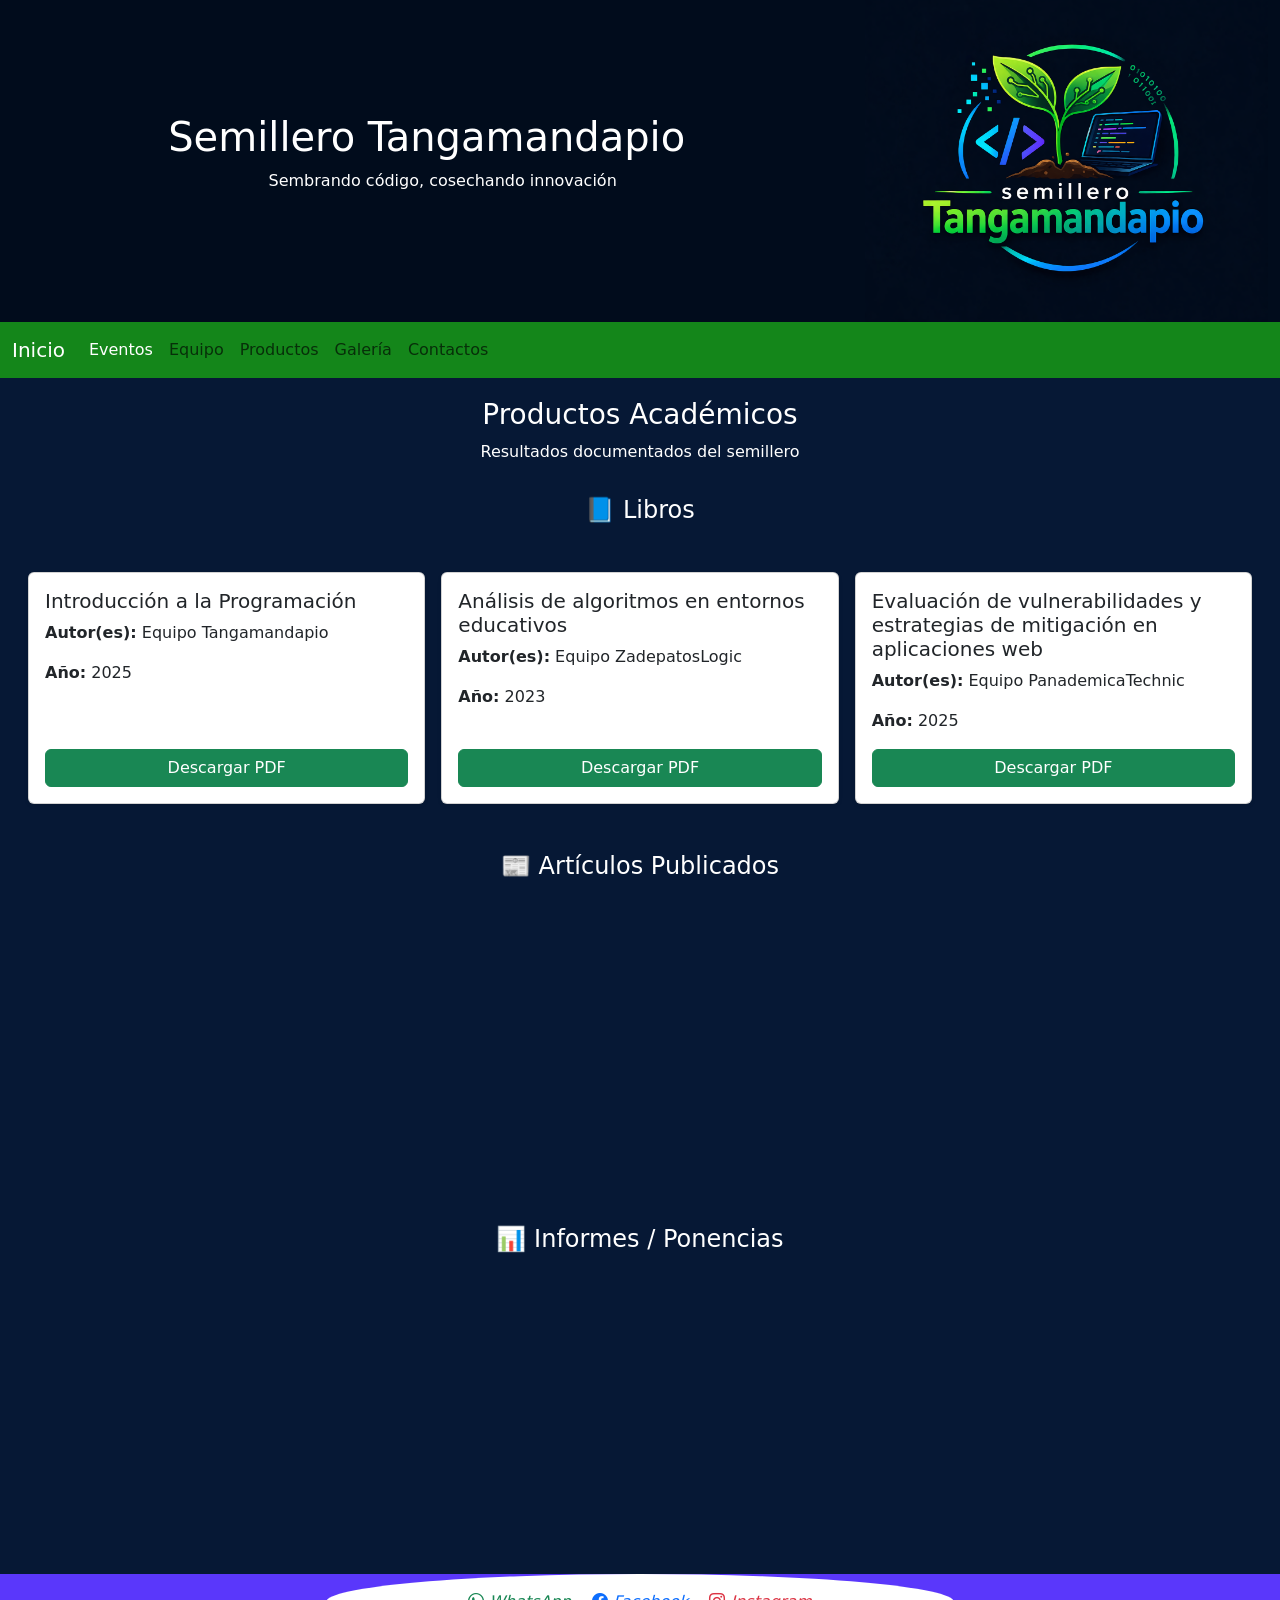
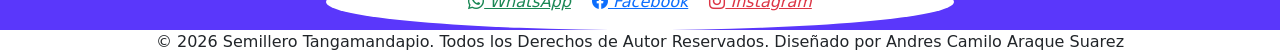
<file: 4Producto/index.html>
<!DOCTYPE html>
<html lang="es">

<head>
    <meta charset="UTF-8">
    <meta name="viewport" content="width=device-width, initial-scale=1.0">
    <title>Productos</title>
    <link rel="stylesheet" href="../css/bootstrap.css">
    <link rel="stylesheet" href="./css/style.css">
    <link rel="stylesheet" href="https://cdn.jsdelivr.net/npm/bootstrap-icons@1.13.1/font/bootstrap-icons.min.css">
    <link rel="stylesheet" href="https://cdnjs.cloudflare.com/ajax/libs/animate.css/4.1.1/animate.min.css" />
    <link rel="stylesheet" href="https://unpkg.com/aos@2.3.1/dist/aos.css">
</head>

<body>
    <div id="Fondo" class="d-flex flex-column min-vh-100">

        <header class="container-fluid p-0">
            <div class="row m-0">

                <div id="color"
                    class="col-8 col-md-8 col-lg-8 text-center text-white d-flex flex-column justify-content-center align-items-center">

                    <h1>Semillero Tangamandapio</h1>
                    <ul>Sembrando código, cosechando innovación</ul>

                </div>
                <div id="color"
                    class="col-4 col-md-4 col-lg-4 text-center d-flex align-items-center justify-content-center">

                    <img class="img-fluid" src="./img/Logo del semillero Tangamandapio.png" alt="Logo del semillero">
                </div>

                <nav id="colornav" class="navbar navbar-expand-lg">
                    <div class="container-fluid">
                        <a class="navbar-brand text-white"
                            href="../index.html">Inicio</a>
                        <button class="navbar-toggler" type="button" data-bs-toggle="collapse"
                            data-bs-target="#navbarNav" aria-controls="navbarNav" aria-expanded="false"
                            aria-label="Toggle navigation">
                            <span class="navbar-toggler-icon"></span>
                        </button>
                        <div class="collapse navbar-collapse" id="navbarNav">
                            <ul class="navbar-nav">
                                <li class="nav-item">
                                    <a class="nav-link active text-white" aria-current="page"
                                        href="../2Eventos/index.html">Eventos</a>
                                </li>
                                <li class="nav-item">
                                    <a class="nav-link"
                                        href="../3Equipo/index.html">Equipo</a>
                                </li>
                                <li class="nav-item">
                                    <a class="nav-link"
                                        href="../4Producto/index.html">Productos</a>
                                </li>
                                <li class="nav-item">
                                    <a class="nav-link"
                                        href="../5Galeria/index.html">Galería</a>
                                </li>
                                <li class="nav-item">
                                    <a class="nav-link"
                                        href="../6Contactos/index.html">Contactos</a>
                                </li>

                            </ul>
                        </div>
                    </div>
                </nav>
            </div>

        </header>

        <main class="container-fluid">
            <div class="row justify-content-center">

                <!-- TÍTULO -->
                <div class="text-center mb-3 text-white">
                    <h3>Productos Académicos</h3>
                    <p class="text-white">Resultados documentados del semillero</p>
                </div>

                <section class="row justify-content-center mb-4">

                    <!-- ================= LIBROS ================= -->
                    <h4 class="mb-3 text-white text-center">📘 Libros</h4>

                    <div class="row g-3">

                        <div class="col-md-4" data-aos="zoom-in">
                            <div class="card h-100 shadow-sm">
                                <div class="card-body d-flex flex-column">
                                    <h5 class="card-title">Introducción a la Programación</h5>
                                    <p><strong>Autor(es):</strong> Equipo Tangamandapio</p>
                                    <p><strong>Año:</strong> 2025</p>
                                    <a href="./img/Documento Academico.pdf" download
                                        class="btn btn-success w-100 mt-auto">Descargar PDF</a>
                                </div>
                            </div>
                        </div>

                        <div class="col-md-4" data-aos="zoom-in">
                            <div class="card h-100 shadow-sm">
                                <div class="card-body d-flex flex-column">
                                    <h5 class="card-title">Análisis de algoritmos en entornos educativos</h5>
                                    <p><strong>Autor(es):</strong> Equipo ZadepatosLogic</p>
                                    <p><strong>Año:</strong> 2023</p>
                                    <a href="./img/Documento Academico.pdf" download
                                        class="btn btn-success w-100 mt-auto">Descargar PDF</a>
                                </div>
                            </div>
                        </div>

                        <div class="col-md-4" data-aos="zoom-in">
                            <div class="card h-100 shadow-sm">
                                <div class="card-body d-flex flex-column">
                                    <h5 class="card-title">Evaluación de vulnerabilidades y estrategias de mitigación en
                                        aplicaciones web</h5>
                                    <p><strong>Autor(es):</strong> Equipo PanademicaTechnic</p>
                                    <p><strong>Año:</strong> 2025</p>
                                    <a href="./img/Documento Academico.pdf" download
                                        class="btn btn-success w-100 mt-auto">Descargar PDF</a>
                                </div>
                            </div>
                        </div>

                    </div>

                </section>

                <section class="row justify-content-center mb-4">

                    <!-- ================= ARTÍCULOS ================= -->
                    <h4 class="mt-4 mb-3 text-white text-center">📰 Artículos Publicados</h4>

                    <div class="row g-4">

                        <div class="col-md-4" data-aos="zoom-in">
                            <div class="card h-100 shadow-sm">
                                <div class="card-body d-flex flex-column">
                                    <h5 class="card-title">Aplicación de IA en Educación</h5>
                                    <p><strong>Autor(es):</strong> Juan Pérez, María López</p>
                                    <p><strong>Año:</strong> 2024</p>
                                    <a href="./img/Documento Academico.pdf" download
                                        class="btn btn-success w-100 mt-auto">Ver artículo</a>
                                </div>
                            </div>
                        </div>

                        <div class="col-md-4" data-aos="zoom-in">
                            <div class="card h-100 shadow-sm">
                                <div class="card-body d-flex flex-column">
                                    <h5 class="card-title">Modelo predictivo para rendimiento académico</h5>
                                    <p><strong>Autor(es):</strong> Alfonso Gomez, Pablo Ruiz</p>
                                    <p><strong>Año:</strong> 2025</p>
                                    <a href="./img/Documento Academico.pdf" download
                                        class="btn btn-success w-100 mt-auto">Ver artículo</a>
                                </div>
                            </div>
                        </div>

                        <div class="col-md-4" data-aos="zoom-in">
                            <div class="card h-100 shadow-sm">
                                <div class="card-body d-flex flex-column">
                                    <h5 class="card-title">Análisis y desarrollo de modelos de inteligencia artificial
                                        para la clasificación de datos</h5>
                                    <p><strong>Autor(es):</strong> Sebastian, Martinez Romero</p>
                                    <p><strong>Año:</strong> 2026</p>
                                    <a href="./img/Documento Academico.pdf" download
                                        class="btn btn-success w-100 mt-auto">Ver artículo</a>
                                </div>
                            </div>
                        </div>

                    </div>

                </section>

                <section class="row justify-content-center mb-4">
                    <!-- ================= INFORMES ================= -->
                    <h4 class="mt-4 mb-3 text-white text-center">📊 Informes / Ponencias</h4>

                    <div class="row g-4">

                        <div class="col-md-4" data-aos="zoom-in">
                            <div class="card h-100 shadow-sm">
                                <div class="card-body d-flex flex-column">
                                    <h5 class="card-title">Informe de Ciberseguridad</h5>
                                    <p><strong>Autor(es):</strong> Semillero Tangamandapio</p>
                                    <p><strong>Año:</strong> 2025</p>
                                    <a href="./img/Documento Academico.pdf" download
                                        class="btn btn-success w-100 mt-auto">Descargar</a>
                                </div>
                            </div>
                        </div>

                        <div class="col-md-4" data-aos="zoom-in">
                            <div class="card h-100 shadow-sm">
                                <div class="card-body d-flex flex-column">
                                    <h5 class="card-title">Evaluación de vulnerabilidades en aplicaciones web</h5>
                                    <p><strong>Autor(es):</strong> Mr. V</p>
                                    <p><strong>Año:</strong> 2026</p>
                                    <a href="./img/Documento Academico.pdf" download
                                        class="btn btn-success w-100 mt-auto">Descargar</a>
                                </div>
                            </div>
                        </div>

                        <div class="col-md-4" data-aos="zoom-in">
                            <div class="card h-100 shadow-sm">
                                <div class="card-body d-flex flex-column">
                                    <h5 class="card-title">Diseño e implementación de una plataforma web para la gestión
                                        académica</h5>
                                    <p><strong>Autor(es):</strong> Semillero InformatTunas</p>
                                    <p><strong>Año:</strong> 2022</p>
                                    <a href="./img/Documento Academico.pdf" download
                                        class="btn btn-success w-100 mt-auto">Descargar</a>
                                </div>
                            </div>
                        </div>

                    </div>
                </section>

            </div>

        </main>
    </div>

    <footer class="container-fluid p-0 text-center">
        <div class="row m-0">
            <div class="col-12 d-flex justify-content-center align-items-center colorfooter">

                <i class="Redes p-3">
                    <a class="bi bi-whatsapp p-2 text-success" href="https://www.whatsapp.com/?lang=es">
                        WhatsApp</a>
                    <a class="bi bi-facebook p-2 text-primary" href="https://www.facebook.com/?lang=es">
                        Facebook</a>
                    <a class="bi bi-instagram p-2 text-danger" href="https://www.instagram.com/?lang=es">
                        Instagram</a>
                </i>

            </div>
        </div>
    </footer>

    <div class="col-12 d-flex justify-content-center align-items-center p-0 m-0">
        © 2026 Semillero Tangamandapio. Todos los Derechos de Autor Reservados. Diseñado por Andres Camilo Araque
        Suarez
    </div>

    <script src="./js/bootstrap.js"></script>
    <script src="https://unpkg.com/aos@next/dist/aos.js"></script>
    <script>AOS.init();</script>
</body>

</html>
</file>
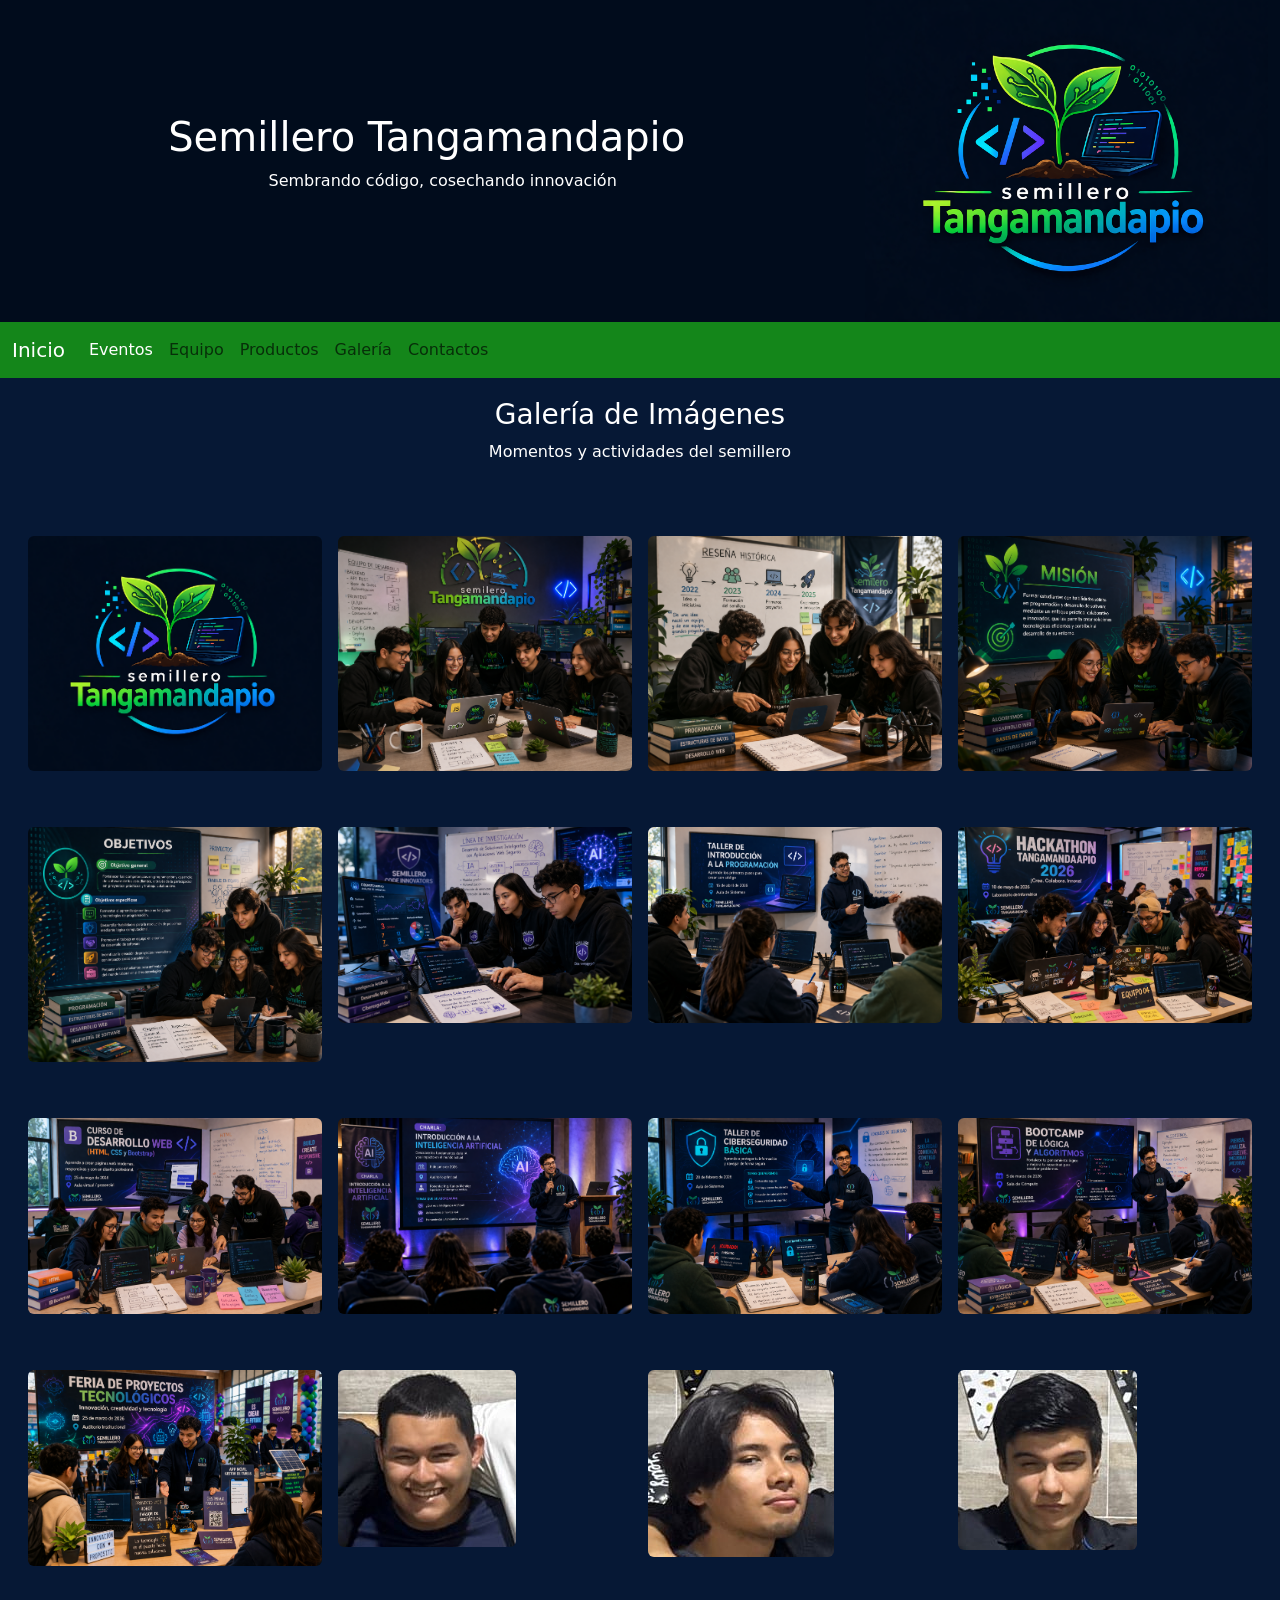
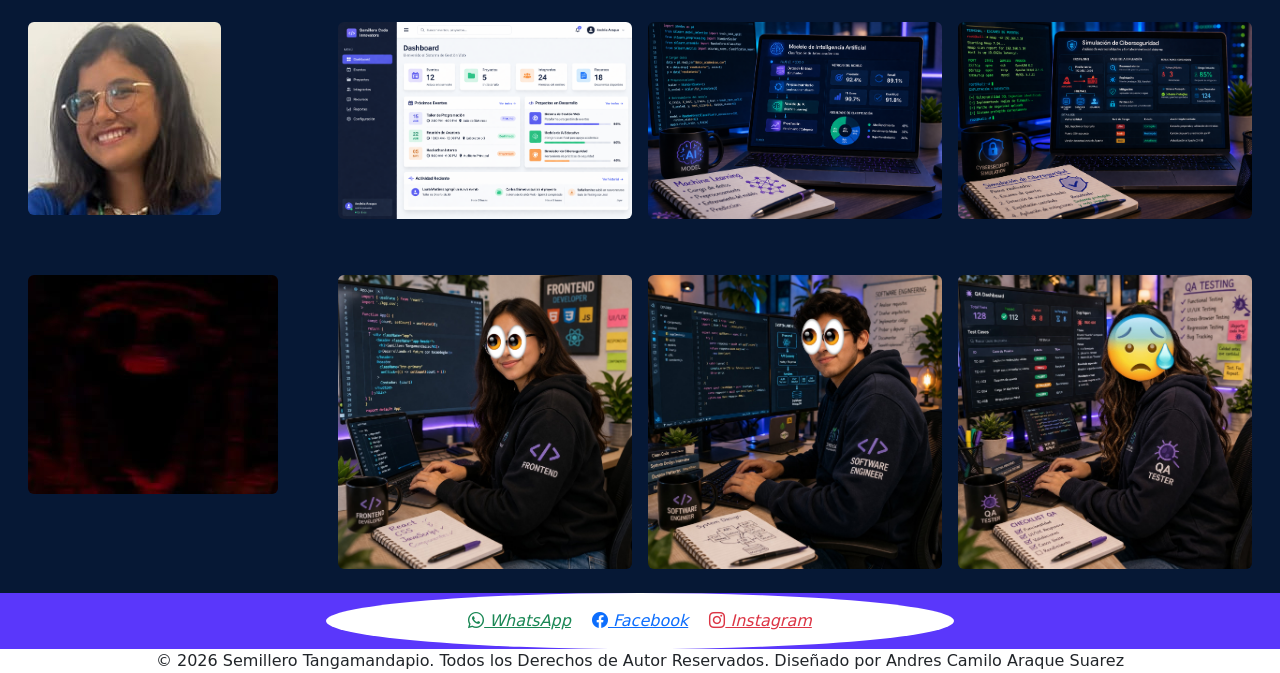
<file: 5Galeria/index.html>
<!DOCTYPE html>
<html lang="es">

<head>
    <meta charset="UTF-8">
    <meta name="viewport" content="width=device-width, initial-scale=1.0">
    <title>Galería</title>
    <link rel="stylesheet" href="../css/bootstrap.css">
    <link rel="stylesheet" href="./css/style.css">
    <link rel="stylesheet" href="https://cdn.jsdelivr.net/npm/bootstrap-icons@1.13.1/font/bootstrap-icons.min.css">
    <link rel="stylesheet" href="https://cdnjs.cloudflare.com/ajax/libs/animate.css/4.1.1/animate.min.css" />
    <link rel="stylesheet" href="https://unpkg.com/aos@2.3.1/dist/aos.css">
</head>

<body>
    <div id="Fondo" class="d-flex flex-column min-vh-100">

        <header class="container-fluid p-0">
            <div class="row m-0">

                <div id="color"
                    class="col-8 col-md-8 col-lg-8 text-center text-white d-flex flex-column justify-content-center align-items-center">

                    <h1>Semillero Tangamandapio</h1>
                    <ul>Sembrando código, cosechando innovación</ul>

                </div>
                <div id="color"
                    class="col-4 col-md-4 col-lg-4 text-center d-flex align-items-center justify-content-center">

                    <img class="img-fluid" src="./img/Logo del semillero Tangamandapio.png" alt="Logo del semillero">
                </div>

                <nav id="colornav" class="navbar navbar-expand-lg">
                    <div class="container-fluid">
                        <a class="navbar-brand text-white"
                            href="../index.html">Inicio</a>
                        <button class="navbar-toggler" type="button" data-bs-toggle="collapse"
                            data-bs-target="#navbarNav" aria-controls="navbarNav" aria-expanded="false"
                            aria-label="Toggle navigation">
                            <span class="navbar-toggler-icon"></span>
                        </button>
                        <div class="collapse navbar-collapse" id="navbarNav">
                            <ul class="navbar-nav">
                                <li class="nav-item">
                                    <a class="nav-link active text-white" aria-current="page"
                                        href="../2Eventos/index.html">Eventos</a>
                                </li>
                                <li class="nav-item">
                                    <a class="nav-link"
                                        href="../3Equipo/index.html">Equipo</a>
                                </li>
                                <li class="nav-item">
                                    <a class="nav-link"
                                        href="../4Producto/index.html">Productos</a>
                                </li>
                                <li class="nav-item">
                                    <a class="nav-link"
                                        href="../5Galeria/index.html">Galería</a>
                                </li>
                                <li class="nav-item">
                                    <a class="nav-link"
                                        href="../6Contactos/index.html">Contactos</a>
                                </li>

                            </ul>
                        </div>
                    </div>
                </nav>
            </div>

        </header>

        <main class="container-fluid">
            <div class="row justify-content-center">

                <!-- TÍTULO -->
                <div class="text-center mb-4 text-white">
                    <h3>Galería de Imágenes</h3>
                    <p class="text-white">Momentos y actividades del semillero</p>
                </div>

                <section class="row justify-content-center mb-4">

                    <!-- GRID DE IMÁGENES -->
                    <div class="row g-3">

                        <!-- IMAGEN 1 -->
                        <div class="col-6 col-md-4 col-lg-3">
                            <img src="./img/Logo del semillero Tangamandapio.png" class="img-fluid rounded gallery-img"
                                data-bs-toggle="modal" data-bs-target="#modalImg1">

                            <div class="modal fade" id="modalImg1">
                                <div class="modal-dialog modal-dialog-centered modal-lg">
                                    <div class="modal-content bg-transparent border-0">
                                        <img src="./img/Logo del semillero Tangamandapio.png" class="img-fluid rounded">
                                    </div>
                                </div>
                            </div>
                        </div>

                        <!-- IMAGEN 2 -->
                        <div class="col-6 col-md-4 col-lg-3">
                            <img src="./img/Equipo de desarrollo en acción.png" class="img-fluid rounded gallery-img"
                                data-bs-toggle="modal" data-bs-target="#modalImg2">

                            <div class="modal fade" id="modalImg2">
                                <div class="modal-dialog modal-dialog-centered modal-lg">
                                    <div class="modal-content bg-transparent border-0">
                                        <img src="./img/Equipo de desarrollo en acción.png" class="img-fluid rounded">
                                    </div>
                                </div>
                            </div>
                        </div>

                        <!-- IMAGEN 3 -->
                        <div class="col-6 col-md-4 col-lg-3">
                            <img src="./img/Colaboración y aprendizaje en programación.png"
                                class="img-fluid rounded gallery-img" data-bs-toggle="modal"
                                data-bs-target="#modalImg3">

                            <div class="modal fade" id="modalImg3">
                                <div class="modal-dialog modal-dialog-centered modal-lg">
                                    <div class="modal-content bg-transparent border-0">
                                        <img src="./img/Colaboración y aprendizaje en programación.png"
                                            class="img-fluid rounded">
                                    </div>
                                </div>
                            </div>
                        </div>

                        <!-- IMAGEN 4 -->
                        <div class="col-6 col-md-4 col-lg-3">
                            <img src="./img/Misión de innovación y colaboración tecnológica.png"
                                class="img-fluid rounded gallery-img" data-bs-toggle="modal"
                                data-bs-target="#modalImg4">

                            <div class="modal fade" id="modalImg4">
                                <div class="modal-dialog modal-dialog-centered modal-lg">
                                    <div class="modal-content bg-transparent border-0">
                                        <img src="./img/Misión de innovación y colaboración tecnológica.png"
                                            class="img-fluid rounded">
                                    </div>
                                </div>
                            </div>
                        </div>

                    </div>
                </section>

                <section class="row justify-content-center mb-4">

                    <!-- GRID DE IMÁGENES -->
                    <div class="row g-3">

                        <!-- IMAGEN 5 -->
                        <div class="col-6 col-md-4 col-lg-3">
                            <img src="./img/Objetivos de programación en acción.png"
                                class="img-fluid rounded gallery-img" data-bs-toggle="modal"
                                data-bs-target="#modalImg5">

                            <div class="modal fade" id="modalImg5">
                                <div class="modal-dialog modal-dialog-centered modal-lg">
                                    <div class="modal-content bg-transparent border-0">
                                        <img src="./img/Objetivos de programación en acción.png"
                                            class="img-fluid rounded">
                                    </div>
                                </div>
                            </div>
                        </div>

                        <!-- IMAGEN 6 -->
                        <div class="col-6 col-md-4 col-lg-3">
                            <img src="./img/Colaboración en inteligencia artificial y ciberseguridad.png"
                                class="img-fluid rounded gallery-img" data-bs-toggle="modal"
                                data-bs-target="#modalImg6">

                            <div class="modal fade" id="modalImg6">
                                <div class="modal-dialog modal-dialog-centered modal-lg">
                                    <div class="modal-content bg-transparent border-0">
                                        <img src="./img/Colaboración en inteligencia artificial y ciberseguridad.png"
                                            class="img-fluid rounded">
                                    </div>
                                </div>
                            </div>
                        </div>

                        <!-- IMAGEN 7 -->
                        <div class="col-6 col-md-4 col-lg-3">
                            <img src="./img/Taller de programación en acción.png" class="img-fluid rounded gallery-img"
                                data-bs-toggle="modal" data-bs-target="#modalImg7">

                            <div class="modal fade" id="modalImg7">
                                <div class="modal-dialog modal-dialog-centered modal-lg">
                                    <div class="modal-content bg-transparent border-0">
                                        <img src="./img/Taller de programación en acción.png" class="img-fluid rounded">
                                    </div>
                                </div>
                            </div>
                        </div>

                        <!-- IMAGEN 8 -->
                        <div class="col-6 col-md-4 col-lg-3">
                            <img src="./img/Hackathon colaborativo Tangamandapapio 2026.png"
                                class="img-fluid rounded gallery-img" data-bs-toggle="modal"
                                data-bs-target="#modalImg8">

                            <div class="modal fade" id="modalImg8">
                                <div class="modal-dialog modal-dialog-centered modal-lg">
                                    <div class="modal-content bg-transparent border-0">
                                        <img src="./img/Hackathon colaborativo Tangamandapapio 2026.png"
                                            class="img-fluid rounded">
                                    </div>
                                </div>
                            </div>
                        </div>

                    </div>

                </section>

                <section class="row justify-content-center mb-4">
                    <!-- GRID DE IMÁGENES -->
                    <div class="row g-3">

                        <!-- IMAGEN 9 -->
                        <div class="col-6 col-md-4 col-lg-3">
                            <img src="./img/Curso de desarrollo web en acción.png" class="img-fluid rounded gallery-img"
                                data-bs-toggle="modal" data-bs-target="#modalImg9">

                            <div class="modal fade" id="modalImg9">
                                <div class="modal-dialog modal-dialog-centered modal-lg">
                                    <div class="modal-content bg-transparent border-0">
                                        <img src="./img/Curso de desarrollo web en acción.png"
                                            class="img-fluid rounded">
                                    </div>
                                </div>
                            </div>
                        </div>

                        <!-- IMAGEN 10 -->
                        <div class="col-6 col-md-4 col-lg-3">
                            <img src="./img/Charla sobre inteligencia artificial.png"
                                class="img-fluid rounded gallery-img" data-bs-toggle="modal"
                                data-bs-target="#modalImg10">

                            <div class="modal fade" id="modalImg10">
                                <div class="modal-dialog modal-dialog-centered modal-lg">
                                    <div class="modal-content bg-transparent border-0">
                                        <img src="./img/Charla sobre inteligencia artificial.png"
                                            class="img-fluid rounded">
                                    </div>
                                </div>
                            </div>
                        </div>

                        <!-- IMAGEN 11 -->
                        <div class="col-6 col-md-4 col-lg-3">
                            <img src="./img/Taller de ciberseguridad básica en acción.png"
                                class="img-fluid rounded gallery-img" data-bs-toggle="modal"
                                data-bs-target="#modalImg11">

                            <div class="modal fade" id="modalImg11">
                                <div class="modal-dialog modal-dialog-centered modal-lg">
                                    <div class="modal-content bg-transparent border-0">
                                        <img src="./img/Taller de ciberseguridad básica en acción.png"
                                            class="img-fluid rounded">
                                    </div>
                                </div>
                            </div>
                        </div>

                        <!-- IMAGEN 12 -->
                        <div class="col-6 col-md-4 col-lg-3">
                            <img src="./img/Taller de lógica y algoritmos.png" class="img-fluid rounded gallery-img"
                                data-bs-toggle="modal" data-bs-target="#modalImg12">

                            <div class="modal fade" id="modalImg12">
                                <div class="modal-dialog modal-dialog-centered modal-lg">
                                    <div class="modal-content bg-transparent border-0">
                                        <img src="./img/Taller de lógica y algoritmos.png" class="img-fluid rounded">
                                    </div>
                                </div>
                            </div>
                        </div>

                    </div>
                </section>

                <section class="row justify-content-center mb-4">

                    <!-- GRID DE IMÁGENES -->
                    <div class="row g-3">

                        <!-- IMAGEN 13 -->
                        <div class="col-6 col-md-4 col-lg-3">
                            <img src="./img/Feria de proyectos tecnológicos 2026.png"
                                class="img-fluid rounded gallery-img" data-bs-toggle="modal"
                                data-bs-target="#modalImg13">

                            <div class="modal fade" id="modalImg13">
                                <div class="modal-dialog modal-dialog-centered modal-lg">
                                    <div class="modal-content bg-transparent border-0">
                                        <img src="./img/Feria de proyectos tecnológicos 2026.png"
                                            class="img-fluid rounded">
                                    </div>
                                </div>
                            </div>
                        </div>

                        <!-- IMAGEN 14 -->
                        <div class="col-6 col-md-4 col-lg-3">
                            <img src="./img/Camilo.jpg" class="img-fluid rounded gallery-img" data-bs-toggle="modal"
                                data-bs-target="#modalImg14">

                            <div class="modal fade" id="modalImg14">
                                <div class="modal-dialog modal-dialog-centered modal-lg">
                                    <div class="modal-content bg-transparent border-0">
                                        <img src="./img/Camilo.jpg" class="img-fluid rounded">
                                    </div>
                                </div>
                            </div>
                        </div>

                        <!-- IMAGEN 15 -->
                        <div class="col-6 col-md-4 col-lg-3">
                            <img src="./img/David.jpg" class="img-fluid rounded gallery-img" data-bs-toggle="modal"
                                data-bs-target="#modalImg15">

                            <div class="modal fade" id="modalImg15">
                                <div class="modal-dialog modal-dialog-centered modal-lg">
                                    <div class="modal-content bg-transparent border-0">
                                        <img src="./img/David.jpg" class="img-fluid rounded">
                                    </div>
                                </div>
                            </div>
                        </div>

                        <!-- IMAGEN 16 -->
                        <div class="col-6 col-md-4 col-lg-3">
                            <img src="./img/Esteban.jpg" class="img-fluid rounded gallery-img" data-bs-toggle="modal"
                                data-bs-target="#modalImg16">

                            <div class="modal fade" id="modalImg16">
                                <div class="modal-dialog modal-dialog-centered modal-lg">
                                    <div class="modal-content bg-transparent border-0">
                                        <img src="./img/Esteban.jpg" class="img-fluid rounded">
                                    </div>
                                </div>
                            </div>
                        </div>

                    </div>
                </section>

                <section class="row justify-content-center mb-4">

                    <!-- GRID DE IMÁGENES -->
                    <div class="row g-3">

                        <!-- IMAGEN 17 -->
                        <div class="col-6 col-md-4 col-lg-3">
                            <img src="./img/Danna.jpg" class="img-fluid rounded gallery-img" data-bs-toggle="modal"
                                data-bs-target="#modalImg17">

                            <div class="modal fade" id="modalImg17">
                                <div class="modal-dialog modal-dialog-centered modal-lg">
                                    <div class="modal-content bg-transparent border-0">
                                        <img src="./img/Danna.jpg" class="img-fluid rounded">
                                    </div>
                                </div>
                            </div>
                        </div>

                        <!-- IMAGEN 18 -->
                        <div class="col-6 col-md-4 col-lg-3">
                            <img src="./img/Interfaz moderna del sistema de gestión.png"
                                class="img-fluid rounded gallery-img" data-bs-toggle="modal"
                                data-bs-target="#modalImg18">

                            <div class="modal fade" id="modalImg18">
                                <div class="modal-dialog modal-dialog-centered modal-lg">
                                    <div class="modal-content bg-transparent border-0">
                                        <img src="./img/Interfaz moderna del sistema de gestión.png"
                                            class="img-fluid rounded">
                                    </div>
                                </div>
                            </div>
                        </div>

                        <!-- IMAGEN 19 -->
                        <div class="col-6 col-md-4 col-lg-3">
                            <img src="./img/Flujo de modelo de IA en acción.png" class="img-fluid rounded gallery-img"
                                data-bs-toggle="modal" data-bs-target="#modalImg19">

                            <div class="modal fade" id="modalImg19">
                                <div class="modal-dialog modal-dialog-centered modal-lg">
                                    <div class="modal-content bg-transparent border-0">
                                        <img src="./img/Flujo de modelo de IA en acción.png" class="img-fluid rounded">
                                    </div>
                                </div>
                            </div>
                        </div>

                        <!-- IMAGEN 20 -->
                        <div class="col-6 col-md-4 col-lg-3">
                            <img src="./img/Simulación de ciberseguridad en laboratorio.png"
                                class="img-fluid rounded gallery-img" data-bs-toggle="modal"
                                data-bs-target="#modalImg20">

                            <div class="modal fade" id="modalImg20">
                                <div class="modal-dialog modal-dialog-centered modal-lg">
                                    <div class="modal-content bg-transparent border-0">
                                        <img src="./img/Simulación de ciberseguridad en laboratorio.png"
                                            class="img-fluid rounded">
                                    </div>
                                </div>
                            </div>
                        </div>

                    </div>

                </section>

                <section class="row justify-content-center mb-4">
                    <!-- GRID DE IMÁGENES -->
                    <div class="row g-3">

                        <!-- IMAGEN 21 -->
                        <div class="col-6 col-md-4 col-lg-3">
                            <img src="./img/MrV.jpg" class="img-fluid rounded gallery-img" data-bs-toggle="modal"
                                data-bs-target="#modalImg21">

                            <div class="modal fade" id="modalImg21">
                                <div class="modal-dialog modal-dialog-centered modal-lg">
                                    <div class="modal-content bg-transparent border-0 animate_jello">
                                        <img src="./img/MrV.jpg" class="img-fluid rounded">
                                    </div>
                                </div>
                            </div>
                        </div>

                        <!-- IMAGEN 22 -->
                        <div class="col-6 col-md-4 col-lg-3">
                            <img src="./img/MujerContexto.jpg" class="img-fluid rounded gallery-img"
                                data-bs-toggle="modal" data-bs-target="#modalImg22">

                            <div class="modal fade" id="modalImg22">
                                <div class="modal-dialog modal-dialog-centered modal-lg">
                                    <div class="modal-content bg-transparent border-0">
                                        <img src="./img/MujerContexto.jpg" class="img-fluid rounded">
                                    </div>
                                </div>
                            </div>
                        </div>

                        <!-- IMAGEN 23 -->
                        <div class="col-6 col-md-4 col-lg-3">
                            <img src="./img/HombreContexto.jpg" class="img-fluid rounded gallery-img"
                                data-bs-toggle="modal" data-bs-target="#modalImg23">

                            <div class="modal fade" id="modalImg23">
                                <div class="modal-dialog modal-dialog-centered modal-lg">
                                    <div class="modal-content bg-transparent border-0">
                                        <img src="./img/HombreContexto.jpg" class="img-fluid rounded">
                                    </div>
                                </div>
                            </div>
                        </div>

                        <!-- IMAGEN 24 -->
                        <div class="col-6 col-md-4 col-lg-3">
                            <img src="./img/MujerSUS.jpg" class="img-fluid rounded gallery-img" data-bs-toggle="modal"
                                data-bs-target="#modalImg24">

                            <div class="modal fade" id="modalImg24">
                                <div class="modal-dialog modal-dialog-centered modal-lg">
                                    <div class="modal-content bg-transparent border-0">
                                        <img src="./img/MujerSUS.jpg" class="img-fluid rounded">
                                    </div>
                                </div>
                            </div>
                        </div>

                    </div>
                </section>

            </div>

        </main>
    </div>

    <footer class="container-fluid p-0 text-center">
        <div class="row m-0">
            <div class="col-12 d-flex justify-content-center align-items-center colorfooter">

                <i class="Redes p-3">
                    <a class="bi bi-whatsapp p-2 text-success" href="https://www.whatsapp.com/?lang=es">
                        WhatsApp</a>
                    <a class="bi bi-facebook p-2 text-primary" href="https://www.facebook.com/?lang=es">
                        Facebook</a>
                    <a class="bi bi-instagram p-2 text-danger" href="https://www.instagram.com/?lang=es">
                        Instagram</a>
                </i>

            </div>
        </div>
    </footer>

    <div class="col-12 d-flex justify-content-center align-items-center p-0 m-0">
        © 2026 Semillero Tangamandapio. Todos los Derechos de Autor Reservados. Diseñado por Andres Camilo Araque
        Suarez
    </div>

    <script src="./js/bootstrap.js"></script>
    <script src="https://unpkg.com/aos@next/dist/aos.js"></script>
    <script>AOS.init();</script>
</body>

</html>
</file>
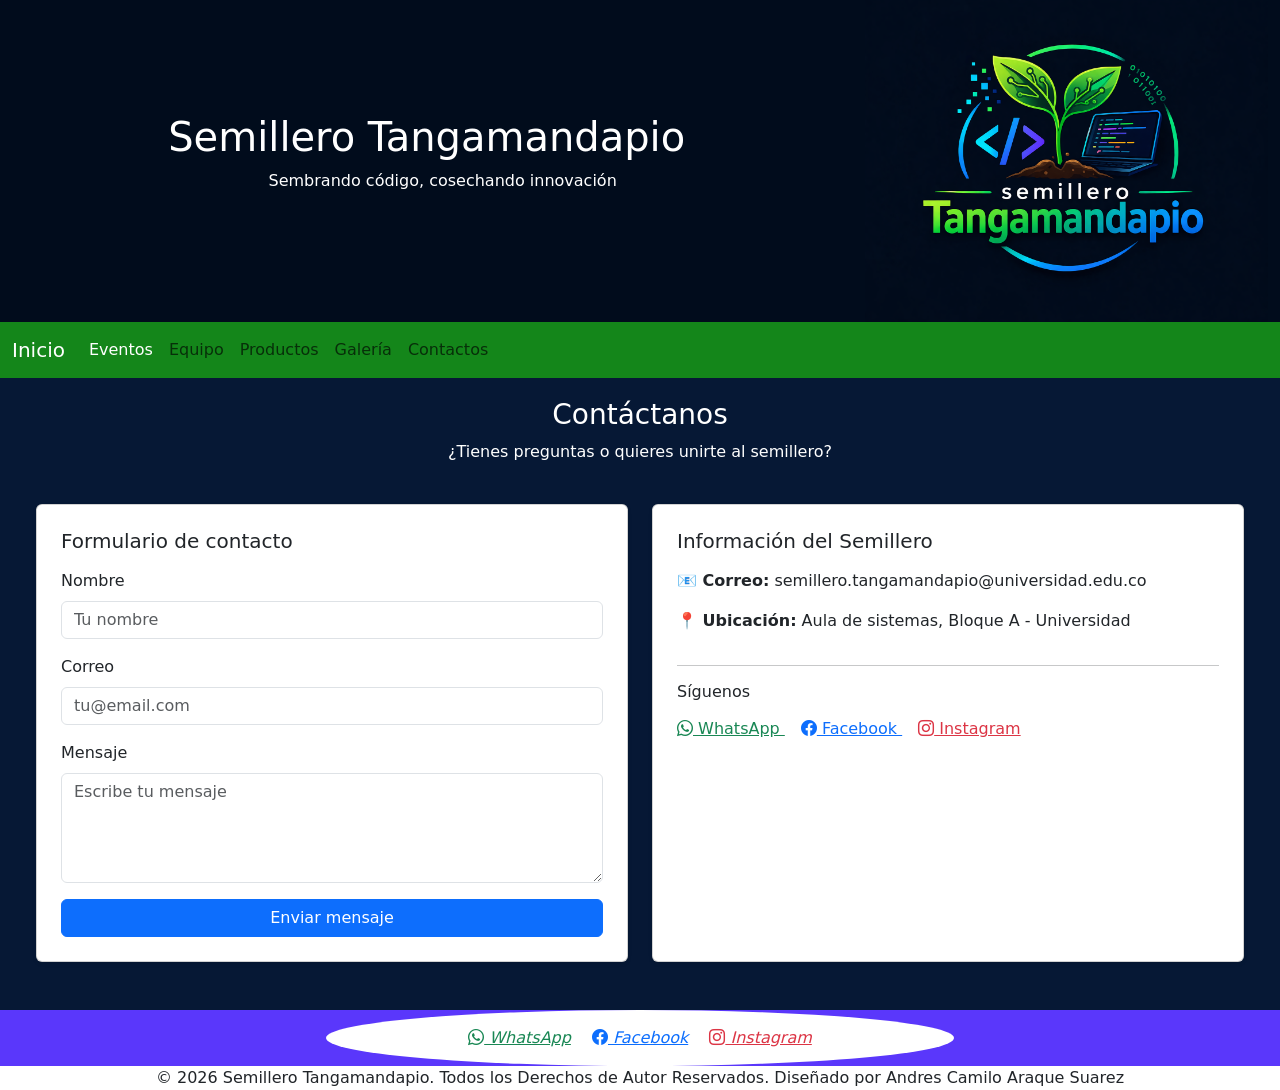
<file: 6Contactos/index.html>
<!DOCTYPE html>
<html lang="es">

<head>
    <meta charset="UTF-8">
    <meta name="viewport" content="width=device-width, initial-scale=1.0">
    <title>Productos</title>
    <link rel="stylesheet" href="../css/bootstrap.css">
    <link rel="stylesheet" href="./css/style.css">
    <link rel="stylesheet" href="https://cdn.jsdelivr.net/npm/bootstrap-icons@1.13.1/font/bootstrap-icons.min.css">
    <link rel="stylesheet" href="https://cdnjs.cloudflare.com/ajax/libs/animate.css/4.1.1/animate.min.css" />
    <link rel="stylesheet" href="https://unpkg.com/aos@2.3.1/dist/aos.css">
</head>

<body>
    <div id="Fondo" class="d-flex flex-column min-vh-100">

        <header class="container-fluid p-0">
            <div class="row m-0">

                <div id="color"
                    class="col-8 col-md-8 col-lg-8 text-center text-white d-flex flex-column justify-content-center align-items-center">

                    <h1>Semillero Tangamandapio</h1>
                    <ul>Sembrando código, cosechando innovación</ul>

                </div>
                <div id="color"
                    class="col-4 col-md-4 col-lg-4 text-center d-flex align-items-center justify-content-center">

                    <img class="img-fluid" src="./img/Logo del semillero Tangamandapio.png" alt="Logo del semillero">
                </div>

                <nav id="colornav" class="navbar navbar-expand-lg">
                    <div class="container-fluid">
                        <a class="navbar-brand text-white"
                            href="../index.html">Inicio</a>
                        <button class="navbar-toggler" type="button" data-bs-toggle="collapse"
                            data-bs-target="#navbarNav" aria-controls="navbarNav" aria-expanded="false"
                            aria-label="Toggle navigation">
                            <span class="navbar-toggler-icon"></span>
                        </button>
                        <div class="collapse navbar-collapse" id="navbarNav">
                            <ul class="navbar-nav">
                                <li class="nav-item">
                                    <a class="nav-link active text-white" aria-current="page"
                                        href="../2Eventos/index.html">Eventos</a>
                                </li>
                                <li class="nav-item">
                                    <a class="nav-link"
                                        href="../3Equipo/index.html">Equipo</a>
                                </li>
                                <li class="nav-item">
                                    <a class="nav-link"
                                        href="../4Producto/index.html">Productos</a>
                                </li>
                                <li class="nav-item">
                                    <a class="nav-link"
                                        href="../5Galeria/index.html">Galería</a>
                                </li>
                                <li class="nav-item">
                                    <a class="nav-link"
                                        href="../6Contactos/index.html">Contactos</a>
                                </li>

                            </ul>
                        </div>
                    </div>
                </nav>
            </div>

        </header>

        <main class="container-fluid">
            <div class="row justify-content-center">

                <!-- TÍTULO -->
                <div class="text-center mb-4 text-white">
                    <h3>Contáctanos</h3>
                    <p class="text-white">¿Tienes preguntas o quieres unirte al semillero?</p>
                </div>

                <section class="row justify-content-center mb-4">

                    <div class="row">

                        <!-- FORMULARIO -->
                        <div class="col-md-6 mb-4">
                            <div class="card p-4 shadow-sm">
                                <h5 class="mb-3">Formulario de contacto</h5>

                                <form>
                                    <div class="mb-3">
                                        <label class="form-label">Nombre</label>
                                        <input type="text" class="form-control" placeholder="Tu nombre">
                                    </div>

                                    <div class="mb-3">
                                        <label class="form-label">Correo</label>
                                        <input type="email" class="form-control" placeholder="tu@email.com">
                                    </div>

                                    <div class="mb-3">
                                        <label class="form-label">Mensaje</label>
                                        <textarea class="form-control" rows="4"
                                            placeholder="Escribe tu mensaje"></textarea>
                                    </div>

                                    <button type="submit" class="btn btn-primary w-100">
                                        Enviar mensaje
                                    </button>
                                </form>
                            </div>
                        </div>

                        <!-- INFORMACIÓN -->
                        <div class="col-md-6 mb-4">
                            <div class="card p-4 shadow-sm h-100">

                                <h5 class="mb-3">Información del Semillero</h5>

                                <p><strong>📧 Correo:</strong> semillero.tangamandapio@universidad.edu.co</p>

                                <p><strong>📍 Ubicación:</strong> Aula de sistemas, Bloque A - Universidad</p>

                                <hr>

                                <h6>Síguenos</h6>

                                <div class="mt-2">
                                    <a href="https://www.whatsapp.com/?lang=es" class="me-3 text-success">
                                        <i class="bi bi-whatsapp"></i> WhatsApp
                                    </a>
                                    <a href="https://www.facebook.com/?lang=es" class="me-3 text-primary">
                                        <i class="bi bi-facebook"></i> Facebook
                                    </a>
                                    <a href="https://www.instagram.com/?lang=es" class="text-danger">
                                        <i class="bi bi-instagram"></i> Instagram
                                    </a>
                                </div>

                            </div>
                        </div>

                    </div>
                </section>

            </div>

        </main>
    </div>

    <footer class="container-fluid p-0 text-center">
        <div class="row m-0">
            <div class="col-12 d-flex justify-content-center align-items-center colorfooter">

                <i class="Redes p-3">
                    <a class="bi bi-whatsapp p-2 text-success" href="https://www.whatsapp.com/?lang=es">
                        WhatsApp</a>
                    <a class="bi bi-facebook p-2 text-primary" href="https://www.facebook.com/?lang=es">
                        Facebook</a>
                    <a class="bi bi-instagram p-2 text-danger" href="https://www.instagram.com/?lang=es">
                        Instagram</a>
                </i>

            </div>
        </div>
    </footer>

    <div class="col-12 d-flex justify-content-center align-items-center p-0 m-0">
        © 2026 Semillero Tangamandapio. Todos los Derechos de Autor Reservados. Diseñado por Andres Camilo Araque
        Suarez
    </div>

    <script src="./js/bootstrap.js"></script>
    <script src="https://unpkg.com/aos@next/dist/aos.js"></script>
    <script>AOS.init();</script>
</body>

</html>
</file>
<file: css/style.css>
*{
    margin: 0;
    padding: 0;
    box-sizing: border-box;
}

#Fondo{
    display: grid;
    width: 100%;
    min-height: 100vh;
    grid-template-columns: 100%;
    grid-template-rows: auto 1fr auto;
    background-color:#061835;
    grid-template-areas: 
    "header"
    "nav"
    "main"
    "section"
    "article" 
    "footer"
    ;

    gap: 20px;
}

header{
    grid-area: header;
    display: flex;

    .color{
        background-color:#010c1c;
    }

    .colornav{
        background-color:rgb(20, 134, 26);
    }
}

.animate_pulse{
    animation: pulse 1s;
    animation-iteration-count: 2;
}

.colorfooter{
    background-color: #5a37fb;
}

.Redes{
    width: 50%;
    border-radius: 50%;
    background-color: white;
}
</file>
<file: 2Eventos/css/style.css>
*{
    margin: 0;
    padding: 0;
    box-sizing: border-box;
}

#Fondo{
    display: grid;
    width: 100%;
    min-height: 100vh;
    grid-template-columns: 100%;
    grid-template-rows: auto 1fr auto;
    background-color:#061835;
    grid-template-areas: 
    "header"
    "nav"
    "main"
    "section"
    "article" 
    "footer"
    ;

    gap: 20px;
}

header{
    grid-area: header;
    display: flex;

    #color{
        background-color:#010c1c;
    }

    #colornav{
        background-color:rgb(20, 134, 26);
    }
}

.animate_rubberBand{
    animation: rubberBand 1s;
    animation-iteration-count: 2;
    
}

.animate_flash{
    animation: flash 1s;
    animation-iteration-count: 2;
}

.colorfooter{
    background-color: #5a37fb;
}

.Redes{
    width: 50%;
    border-radius: 50%;
    background-color: white;
}
</file>
<file: 3Equipo/css/style.css>
*{
    margin: 0;
    padding: 0;
    box-sizing: border-box;
}

#Fondo{
    display: grid;
    width: 100%;
    min-height: 100vh;
    grid-template-columns: 100%;
    grid-template-rows: auto 1fr auto;
    background-color:#061835;
    grid-template-areas: 
    "header"
    "nav"
    "main"
    "section"
    "article" 
    "footer"
    ;

    gap: 20px;
}

header{
    grid-area: header;
    display: flex;

    #color{
        background-color:#010c1c;
    }

    #colornav{
        background-color:rgb(20, 134, 26);
    }
}

.animate_rubberBand{
    animation: rubberBand 1s;
    animation-iteration-count: 2;
    
}

.animate_flash{
    animation: flash 1s;
    animation-iteration-count: 2;
}

.colorfooter{
    background-color: #5a37fb;
}

.Redes{
    width: 50%;
    border-radius: 50%;
    background-color: white;
}
.animate_headShake{
    animation: headShake infinite 10s;
}
</file>
<file: 4Producto/css/style.css>
*{
    margin: 0;
    padding: 0;
    box-sizing: border-box;
}

#Fondo{
    display: grid;
    width: 100%;
    min-height: 100vh;
    grid-template-columns: 100%;
    grid-template-rows: auto 1fr auto;
    background-color:#061835;
    grid-template-areas: 
    "header"
    "nav"
    "main"
    "section"
    "article" 
    "footer"
    ;

    gap: 20px;
}

header{
    grid-area: header;
    display: flex;

    #color{
        background-color:#010c1c;
    }

    #colornav{
        background-color:rgb(20, 134, 26);
    }
}

.animate_rubberBand{
    animation: rubberBand 1s;
    animation-iteration-count: 2;
    
}

.animate_flash{
    animation: flash 1s;
    animation-iteration-count: 2;
}

.colorfooter{
    background-color: #5a37fb;
}

.Redes{
    width: 50%;
    border-radius: 50%;
    background-color: white;
}
.animate_headShake{
    animation: headShake infinite 10s;
}
</file>
<file: 5Galeria/css/style.css>
*{
    margin: 0;
    padding: 0;
    box-sizing: border-box;
}

#Fondo{
    display: grid;
    width: 100%;
    min-height: 100vh;
    grid-template-columns: 100%;
    grid-template-rows: auto 1fr auto;
    background-color:#061835;
    grid-template-areas: 
    "header"
    "nav"
    "main"
    "section"
    "article" 
    "footer"
    ;

    gap: 20px;
}

header{
    grid-area: header;
    display: flex;

    #color{
        background-color:#010c1c;
    }

    #colornav{
        background-color:rgb(20, 134, 26);
    }
}

.animate_rubberBand{
    animation: rubberBand 1s;
    animation-iteration-count: 2;
    
}

.animate_flash{
    animation: flash 1s;
    animation-iteration-count: 2;
}

.colorfooter{
    background-color: #5a37fb;
}

.Redes{
    width: 50%;
    border-radius: 50%;
    background-color: white;
}
.animate_jello{
    animation: jello infinite 0.05s;
}
</file>
<file: 6Contactos/css/style.css>
*{
    margin: 0;
    padding: 0;
    box-sizing: border-box;
}

#Fondo{
    display: grid;
    width: 100%;
    min-height: 100vh;
    grid-template-columns: 100%;
    grid-template-rows: auto 1fr auto;
    background-color:#061835;
    grid-template-areas: 
    "header"
    "nav"
    "main"
    "section"
    "article" 
    "footer"
    ;

    gap: 20px;
}

header{
    grid-area: header;
    display: flex;

    #color{
        background-color:#010c1c;
    }

    #colornav{
        background-color:rgb(20, 134, 26);
    }
}

.animate_rubberBand{
    animation: rubberBand 1s;
    animation-iteration-count: 2;
    
}

.animate_flash{
    animation: flash 1s;
    animation-iteration-count: 2;
}

.colorfooter{
    background-color: #5a37fb;
}

.Redes{
    width: 50%;
    border-radius: 50%;
    background-color: white;
}
.animate_headShake{
    animation: headShake infinite 10s;
}
</file>
